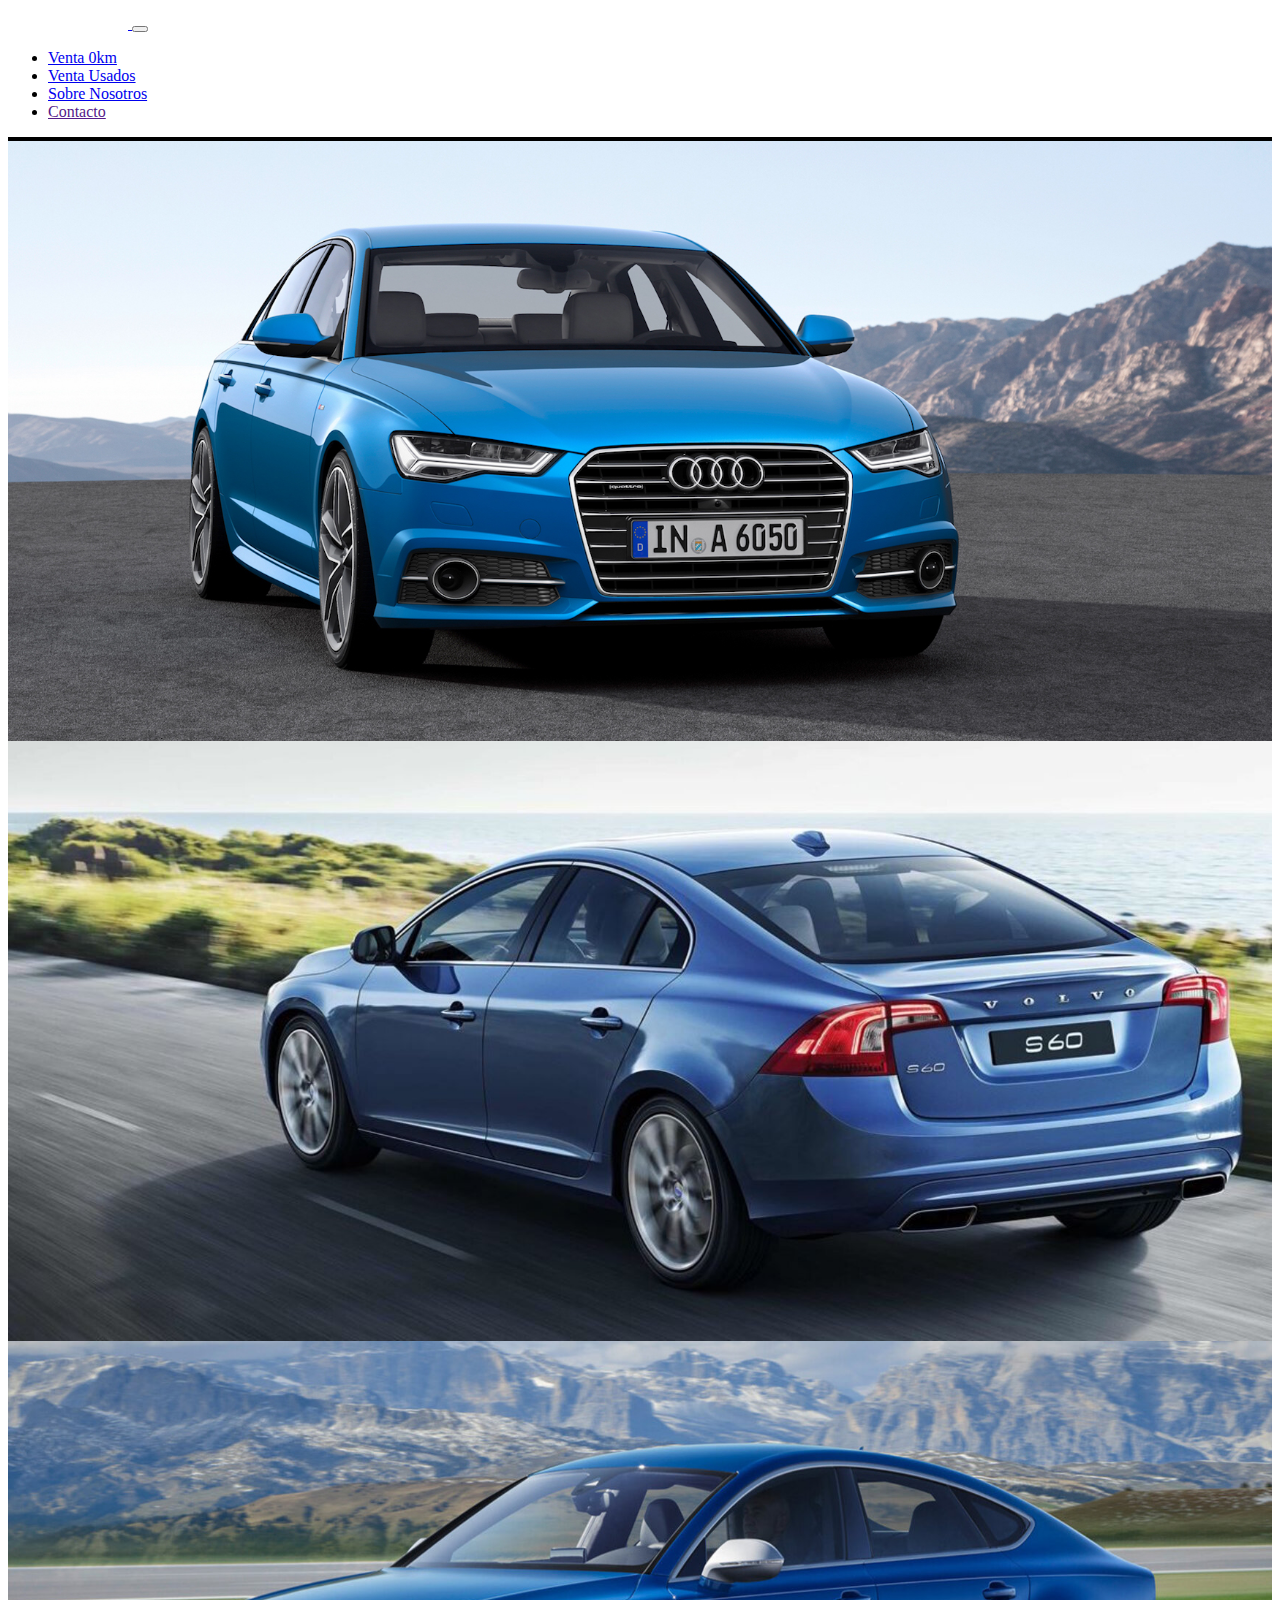
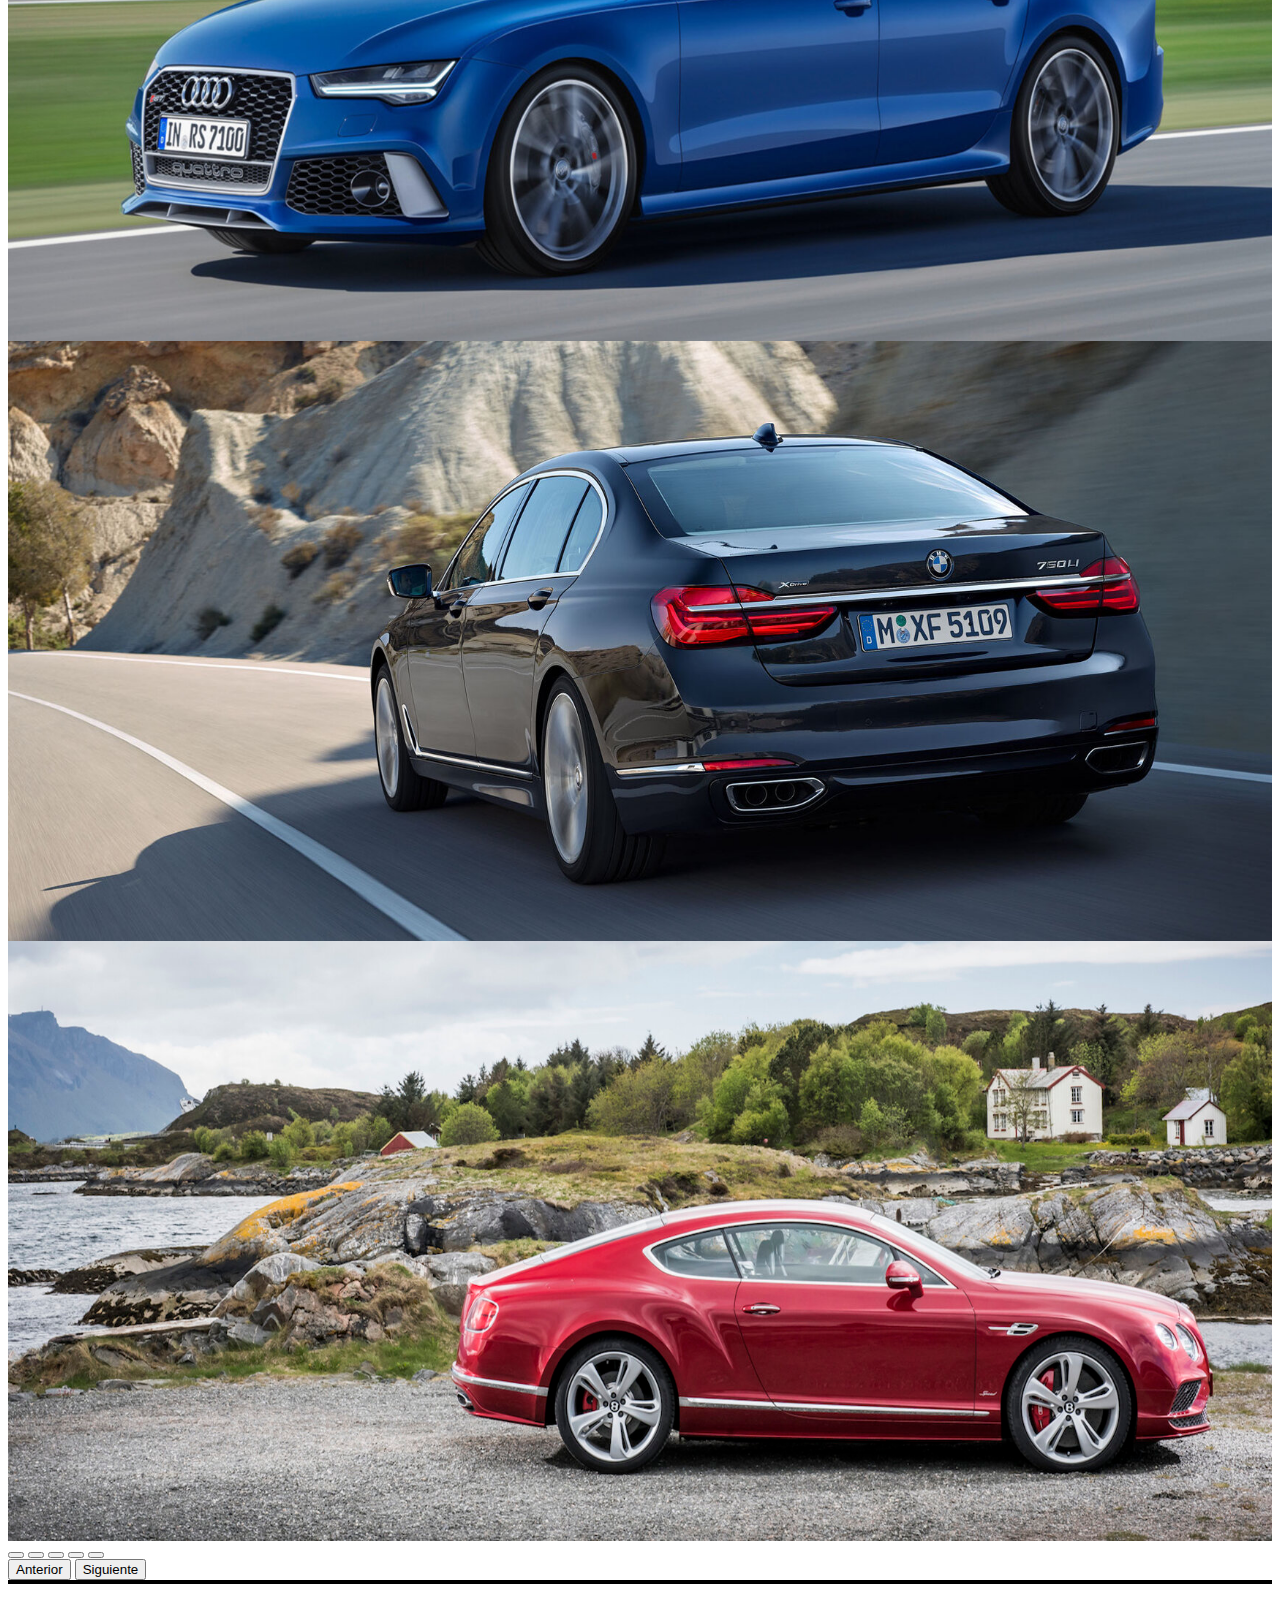
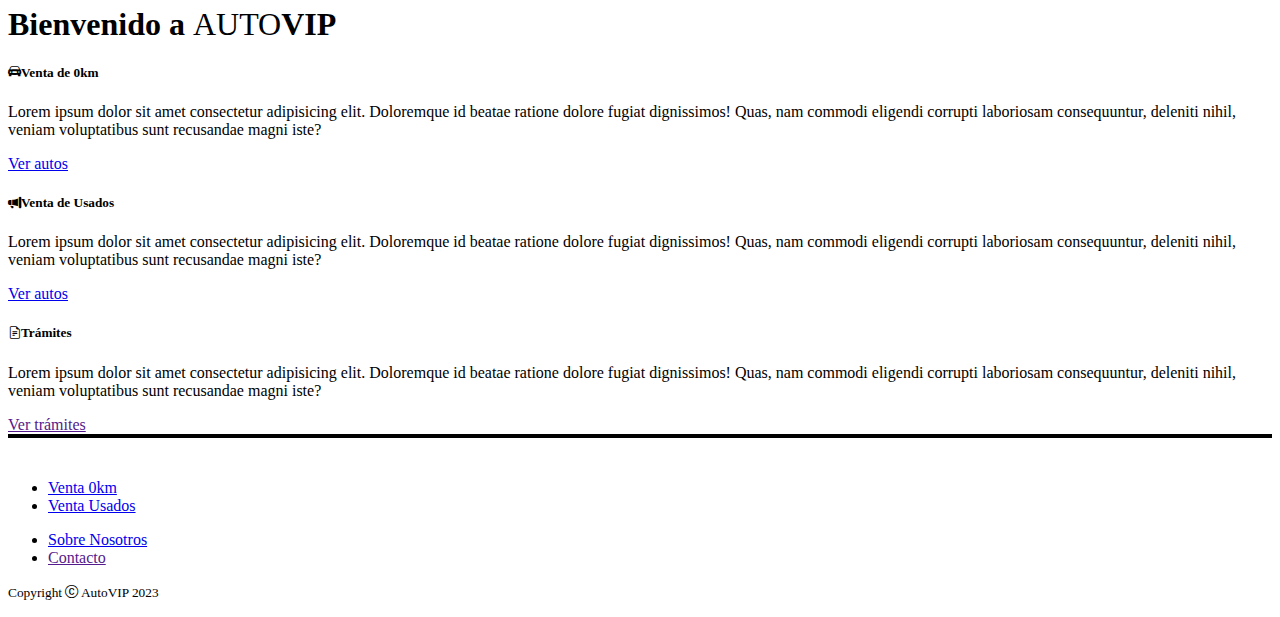
<file: proyecto-autovip/index.html>
<!DOCTYPE html>
<html lang="en">
  <head>
    <meta charset="UTF-8" />
    <meta name="viewport" content="width=device-width, initial-scale=1.0" />
    <title>index</title>
    <link rel="stylesheet" href="css/styles.css" />
    <link
      href="https://cdn.jsdelivr.net/npm/bootstrap@5.3.5/dist/css/bootstrap.min.css"
      rel="stylesheet"
      integrity="sha384-SgOJa3DmI69IUzQ2PVdRZhwQ+dy64/BUtbMJw1MZ8t5HZApcHrRKUc4W0kG879m7"
      crossorigin="anonymous"
    />
    <link
      rel="stylesheet"
      href="https://cdn.jsdelivr.net/npm/bootstrap-icons@1.11.3/font/bootstrap-icons.min.css"
    />
  </head>
  <body>
    <!------------------------ BARRA DE NAVEGACIÓN ----------------------->
    <nav class="navbar navbar-expand-lg navbar-dark bg-dark p-2 border-warning">
      <div class="container">
        <a class="navbar-brand" href="index.html">
          <img src="img/automotora_vip_logo.png" alt="" width="120" />
        </a>
        <button
          class="navbar-toggler"
          type="button"
          data-bs-toggle="collapse"
          data-bs-target="#menu-desplegable"
          aria-controls="menu-desplegable"
          aria-expanded="false"
          aria-label="Toggle navigation"
        >
          <span class="navbar-toggler-icon"></span>
        </button>
        <div class="collapse navbar-collapse" id="menu-desplegable">
          <ul class="navbar-nav ms-auto">
            <li class="nav-item">
              <a class="nav-link" href="ventas.html">Venta 0km</a>
            </li>
            <li class="nav-item">
              <a class="nav-link" href="ventas.html">Venta Usados</a>
            </li>
            <li class="nav-item">
              <a class="nav-link" href="sobre-nosotros.html">Sobre Nosotros</a>
            </li>
            <li class="nav-item"><a class="nav-link" href="">Contacto</a></li>
          </ul>
        </div>
      </div>
    </nav>
    <!------------------------ CARRUSEL (imagenes) ----------------------->
    <div
      id="carrusel"
      class="carousel slide border-warning"
      data-bs-ride="carousel"
    >
      <div class="carousel-inner">
        <div class="carousel-item active position-relative">
          <img src="img/cars_home/audi_1.jpg" class="d-block w-100" alt="" />
          <div class="carousel-caption-marca position-absolute text-white">
            Audi
          </div>
        </div>
        <div class="carousel-item position-relative">
          <img src="img/cars_home/volvo_1.jpg" class="d-block w-100" alt="" />
          <div class="carousel-caption-marca position-absolute text-white">
            Volvo
          </div>
        </div>
        <div class="carousel-item position-relative">
          <img src="img/cars_home/audi_2.jpg" class="d-block w-100" alt="" />
          <div class="carousel-caption-marca position-absolute text-white">
            Audi
          </div>
        </div>
        <div class="carousel-item position-relative">
          <img src="img/cars_home/bmw_1.jpg" class="d-block w-100" alt="" />
          <div class="carousel-caption-marca position-absolute text-white">
            BMW
          </div>
        </div>
        <div class="carousel-item position-relative">
          <img src="img/cars_home/bentley_1.jpg" class="d-block w-100" alt="" />
          <div class="carousel-caption-marca position-absolute text-white">
            Bentley
          </div>
        </div>
      </div>
      <!------------ CARRUSEL (indicadores y botones) ------------>
      <div class="carousel-indicators">
        <button
          type="button"
          data-bs-target="#carrusel"
          data-bs-slide-to="0"
          class="active"
          aria-current="true"
          aria-label="slide1"
        ></button>
        <button
          type="button"
          data-bs-target="#carrusel"
          data-bs-slide-to="1"
          aria-label="slide2"
        ></button>
        <button
          type="button"
          data-bs-target="#carrusel"
          data-bs-slide-to="2"
          aria-label="slide3"
        ></button>
        <button
          type="button"
          data-bs-target="#carrusel"
          data-bs-slide-to="3"
          aria-label="slide4"
        ></button>
        <button
          type="button"
          data-bs-target="#carrusel"
          data-bs-slide-to="4"
          aria-label="slide5"
        ></button>
      </div>
      <button
        class="carousel-control-prev"
        type="button"
        data-bs-target="#carrusel"
        data-bs-slide="prev"
      >
        <span class="carousel-control-prev-icon" aria-hidden="true"></span>
        <span class="visually-hidden">Anterior</span>
      </button>
      <button
        class="carousel-control-next"
        type="button"
        data-bs-target="#carrusel"
        data-bs-slide="next"
      >
        <span class="carousel-control-next-icon" aria-hidden="true"></span>
        <span class="visually-hidden">Siguiente</span>
      </button>
    </div>
    <!------------------------ TITULO BIENVENIDO ----------------------->
    <div class="container mt-4 mb-4">
      <h1>
        Bienvenido a <span class="logo-auto">AUTO</span
        ><span class="logo-vip">VIP</span>
      </h1>
      <!-------------------------- TARJETA VENTA DE 0KM --------------------->
      <div class="row mt-4">
        <div class="col-md-4 mb-4">
          <div class="card h-100">
            <div class="card-header">
              <h5 class="card-title">
                <i class="bi bi-car-front-fill me-2"></i>Venta de 0km
              </h5>
            </div>
            <div class="card-body">
              <p class="card-text">
                Lorem ipsum dolor sit amet consectetur adipisicing elit.
                Doloremque id beatae ratione dolore fugiat dignissimos! Quas,
                nam commodi eligendi corrupti laboriosam consequuntur, deleniti
                nihil, veniam voluptatibus sunt recusandae magni iste?
              </p>
              <a href="ventas.html" class="btn btn-outline-secondary"
                >Ver autos</a
              >
            </div>
          </div>
        </div>
        <!--------------------- TARJETA VENTA DE USADOS --------------------->
        <div class="col-md-4 mb-4">
          <div class="card h-100">
            <div class="card-header">
              <h5 class="card-title">
                <i class="bi bi-megaphone-fill me-2"></i>Venta de Usados
              </h5>
            </div>
            <div class="card-body">
              <p class="card-text">
                Lorem ipsum dolor sit amet consectetur adipisicing elit.
                Doloremque id beatae ratione dolore fugiat dignissimos! Quas,
                nam commodi eligendi corrupti laboriosam consequuntur, deleniti
                nihil, veniam voluptatibus sunt recusandae magni iste?
              </p>
              <a href="ventas.html" class="btn btn-outline-secondary"
                >Ver autos</a
              >
            </div>
          </div>
        </div>
        <!--------------------- TARJETA TRAMITES --------------------->
        <div class="col-md-4 mb-4">
          <div class="card h-100">
            <div class="card-header">
              <h5 class="card-title">
                <i class="bi bi-file-earmark-text me-2"></i>Trámites
              </h5>
            </div>
            <div class="card-body">
              <p class="card-text">
                Lorem ipsum dolor sit amet consectetur adipisicing elit.
                Doloremque id beatae ratione dolore fugiat dignissimos! Quas,
                nam commodi eligendi corrupti laboriosam consequuntur, deleniti
                nihil, veniam voluptatibus sunt recusandae magni iste?
              </p>
              <a href="" class="btn btn-outline-secondary">Ver trámites</a>
            </div>
          </div>
        </div>
      </div>
    </div>
    <!------------------------ FOOTER ----------------------->
    <footer class="bg-dark text-white py-3 mt-5 border-warning">
      <div class="container">
        <div class="row pt-3">
          <div class="col-md-3">
            <a href="index.html"
              ><img src="img/automotora_vip_logo.png" alt="" width="120"
            /></a>
          </div>
          <div class="col-md-3">
            <ul class="list-unstyled">
              <li>
                <a href="ventas.html" class="text-white text-decoration-none"
                  >Venta 0km</a
                >
              </li>
              <li>
                <a href="ventas.html" class="text-white text-decoration-none"
                  >Venta Usados</a
                >
              </li>
            </ul>
          </div>
          <div class="col-md-3">
            <ul class="list-unstyled">
              <li>
                <a
                  href="sobre-nosotros.html"
                  class="text-white text-decoration-none"
                  >Sobre Nosotros</a
                >
              </li>
              <li>
                <a href="" class="text-white text-decoration-none">Contacto</a>
              </li>
            </ul>
          </div>
          <div class="col-md-3">
            <p>
              <small
                >Copyright <i class="bi bi-c-circle"></i> AutoVIP 2023</small
              >
            </p>
          </div>
        </div>
      </div>
    </footer>
    <script
      src="https://cdn.jsdelivr.net/npm/bootstrap@5.3.2/dist/js/bootstrap.bundle.min.js"
      integrity="sha384-C6RzsynM9kWDrMNeT87bh95OGNyZPhcTNXj1NW7RuBCsyN/o0jlpcV8Qyq46cDfL"
      crossorigin="anonymous"
    ></script>
  </body>
</html>
</file>
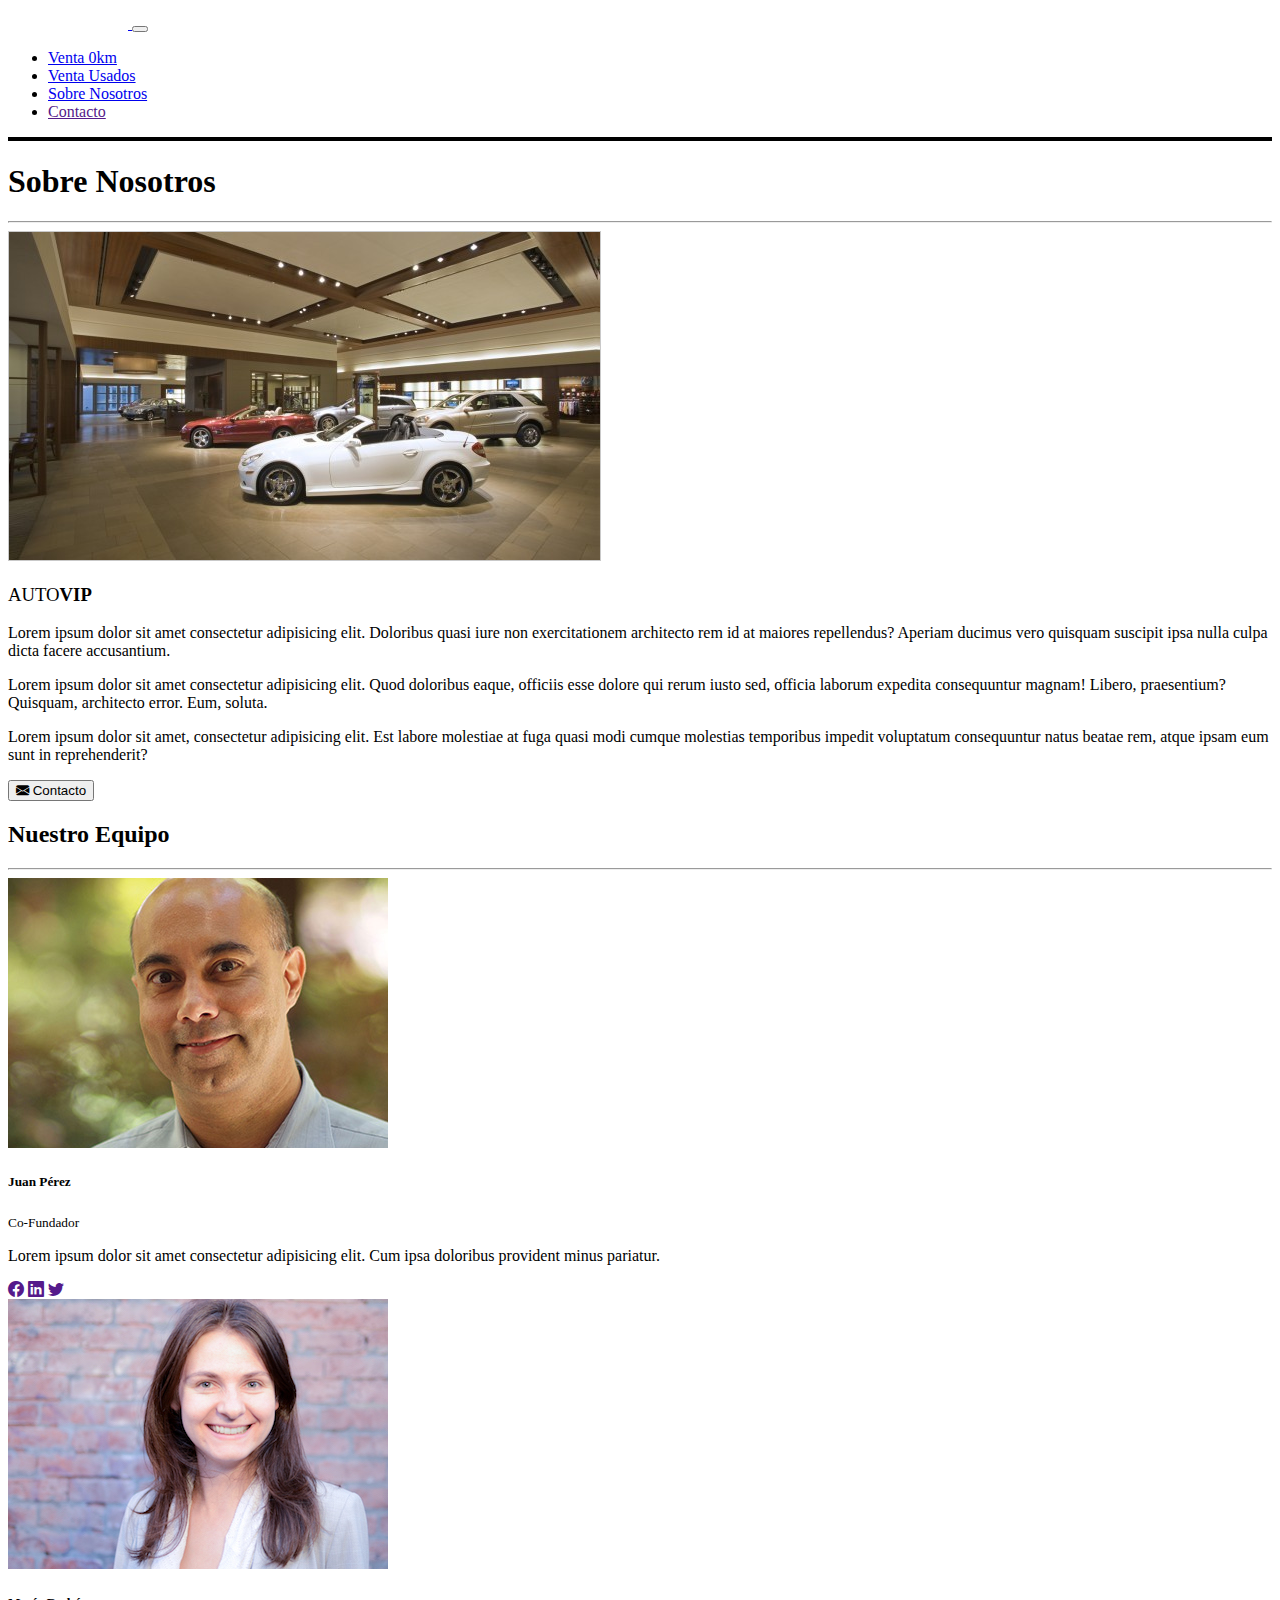
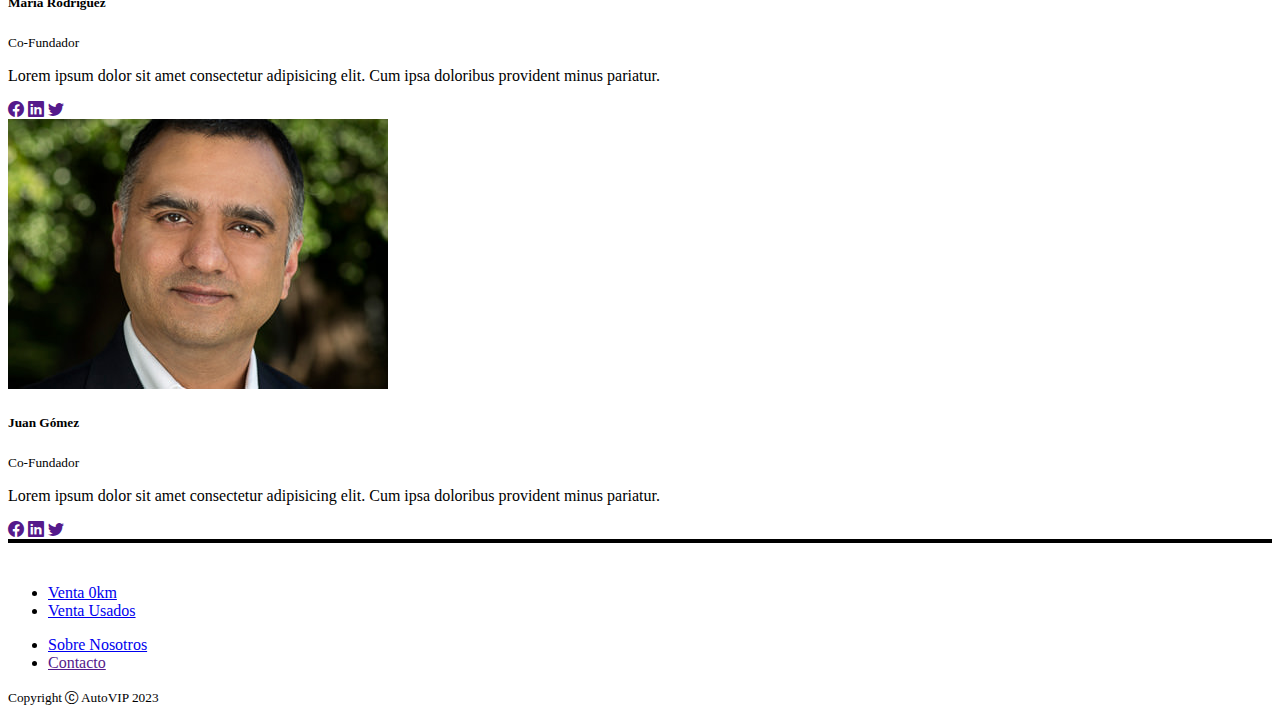
<file: proyecto-autovip/sobre-nosotros.html>
<!DOCTYPE html>
<html lang="en">
  <head>
    <meta charset="UTF-8" />
    <meta name="viewport" content="width=device-width, initial-scale=1.0" />
    <title>sobre-nosotros</title>
    <link rel="stylesheet" href="css/styles.css" />
    <link
      href="https://cdn.jsdelivr.net/npm/bootstrap@5.3.5/dist/css/bootstrap.min.css"
      rel="stylesheet"
      integrity="sha384-SgOJa3DmI69IUzQ2PVdRZhwQ+dy64/BUtbMJw1MZ8t5HZApcHrRKUc4W0kG879m7"
      crossorigin="anonymous"
    />
    <link
      rel="stylesheet"
      href="https://cdn.jsdelivr.net/npm/bootstrap-icons@1.11.3/font/bootstrap-icons.min.css"
    />
  </head>
  <body>
    <!-------------------- BARRA DE NAVEGACIÓN ---------------------->
    <nav class="navbar navbar-expand-lg navbar-dark bg-dark p-2 border-warning">
      <div class="container">
        <a class="navbar-brand" href="index.html">
          <img src="img/automotora_vip_logo.png" alt="" width="120" />
        </a>
        <button
          class="navbar-toggler"
          type="button"
          data-bs-toggle="collapse"
          data-bs-target="#menu-desplegable"
          aria-controls="menu-desplegable"
          aria-expanded="false"
          aria-label="Toggle navigation"
        >
          <span class="navbar-toggler-icon"></span>
        </button>
        <div class="collapse navbar-collapse" id="menu-desplegable">
          <ul class="navbar-nav ms-auto">
            <li class="nav-item">
              <a class="nav-link" href="ventas.html">Venta 0km</a>
            </li>
            <li class="nav-item">
              <a class="nav-link" href="ventas.html">Venta Usados</a>
            </li>
            <li class="nav-item">
              <a class="nav-link" href="sobre-nosotros.html">Sobre Nosotros</a>
            </li>
            <li class="nav-item"><a class="nav-link" href="">Contacto</a></li>
          </ul>
        </div>
      </div>
    </nav>
    <!----------------------- SOBRE NOSOTROS -------------------------->
    <div class="container mt-4">
      <h1>Sobre Nosotros</h1>
      <hr />
      <div class="row mt-4 mb-5">
        <div class="col-md-6">
          <img
            class="imagen-sobre-nosotros p-1 img-fluid"
            src="img/about_us/about.jpg"
            alt=""
          />
        </div>
        <div class="col-md-6">
          <h3 class="mt-1">
            <span class="logo-auto">AUTO</span><span class="logo-vip">VIP</span>
          </h3>
          <p>
            Lorem ipsum dolor sit amet consectetur adipisicing elit. Doloribus
            quasi iure non exercitationem architecto rem id at maiores
            repellendus? Aperiam ducimus vero quisquam suscipit ipsa nulla culpa
            dicta facere accusantium.
          </p>
          <p>
            Lorem ipsum dolor sit amet consectetur adipisicing elit. Quod
            doloribus eaque, officiis esse dolore qui rerum iusto sed, officia
            laborum expedita consequuntur magnam! Libero, praesentium? Quisquam,
            architecto error. Eum, soluta.
          </p>
          <p>
            Lorem ipsum dolor sit amet, consectetur adipisicing elit. Est labore
            molestiae at fuga quasi modi cumque molestias temporibus impedit
            voluptatum consequuntur natus beatae rem, atque ipsam eum sunt in
            reprehenderit?
          </p>
          <button class="btn btn-outline-secondary">
            <i class="bi bi-envelope-fill"></i> Contacto
          </button>
        </div>
      </div>
    </div>
    <!------------------------ NUESTRO EQUIPO ------------------------->
    <div class="container">
      <h2>Nuestro Equipo</h2>
      <hr />
      <div class="row mt-4 mb-5">
        <!---------------------- JUAN PEREZ ------------------------->
        <div class="col-md-4">
          <div class="card text-center h-100">
            <img
              class="card-img-top p-1"
              src="img/about_us/cofounder_1.jpg"
              alt=""
            />
            <div class="card-body">
              <h5 class="card-title">Juan Pérez</h5>
              <p class="card-text">
                <small class="text-muted">Co-Fundador</small>
              </p>
              <p class="card-text">
                Lorem ipsum dolor sit amet consectetur adipisicing elit. Cum
                ipsa doloribus provident minus pariatur.
              </p>
              <div class="mt-3">
                <a href="" class="text-primary text-decoration-none me-2 fs-4"
                  ><i class="bi bi-facebook"></i
                ></a>
                <a href="" class="text-primary text-decoration-none me-2 fs-4"
                  ><i class="bi bi-linkedin"></i
                ></a>
                <a href="" class="text-primary text-decoration-none me-2 fs-4"
                  ><i class="bi bi-twitter"></i
                ></a>
              </div>
            </div>
          </div>
        </div>
        <!---------------------- MARIA RODRIGUEZ ------------------------->
        <div class="col-md-4">
          <div class="card text-center h-100">
            <img
              class="card-img-top p-1"
              src="img/about_us/cofounder_2.jpg"
              alt=""
            />
            <div class="card-body">
              <h5 class="card-title">María Rodríguez</h5>
              <p class="card-text">
                <small class="text-muted">Co-Fundador</small>
              </p>
              <p class="card-text">
                Lorem ipsum dolor sit amet consectetur adipisicing elit. Cum
                ipsa doloribus provident minus pariatur.
              </p>
              <div class="mt-3">
                <a href="" class="text-primary text-decoration-none me-2 fs-4"
                  ><i class="bi bi-facebook"></i
                ></a>
                <a href="" class="text-primary text-decoration-none me-2 fs-4"
                  ><i class="bi bi-linkedin"></i
                ></a>
                <a href="" class="text-primary text-decoration-none me-2 fs-4"
                  ><i class="bi bi-twitter"></i
                ></a>
              </div>
            </div>
          </div>
        </div>
        <!---------------------- JUAN GOMEZ ------------------------->
        <div class="col-md-4">
          <div class="card text-center h-100">
            <img
              class="card-img-top p-1"
              src="img/about_us/cofounder_3.jpg"
              alt=""
            />
            <div class="card-body">
              <h5 class="card-title">Juan Gómez</h5>
              <p class="card-text">
                <small class="text-muted">Co-Fundador</small>
              </p>
              <p class="card-text">
                Lorem ipsum dolor sit amet consectetur adipisicing elit. Cum
                ipsa doloribus provident minus pariatur.
              </p>
              <div class="mt-3">
                <a href="" class="text-primary text-decoration-none me-2 fs-4"
                  ><i class="bi bi-facebook"></i
                ></a>
                <a href="" class="text-primary text-decoration-none me-2 fs-4"
                  ><i class="bi bi-linkedin"></i
                ></a>
                <a href="" class="text-primary text-decoration-none me-2 fs-4"
                  ><i class="bi bi-twitter"></i
                ></a>
              </div>
            </div>
          </div>
        </div>
      </div>
    </div>
    <!------------------------ FOOTER ----------------------->
    <footer class="bg-dark text-white py-3 mt-5 border-warning">
      <div class="container">
        <div class="row pt-3">
          <div class="col-md-3">
            <a href="index.html"
              ><img src="img/automotora_vip_logo.png" alt="" width="120"
            /></a>
          </div>
          <div class="col-md-3">
            <ul class="list-unstyled">
              <li>
                <a href="ventas.html" class="text-white text-decoration-none"
                  >Venta 0km</a
                >
              </li>
              <li>
                <a href="ventas.html" class="text-white text-decoration-none"
                  >Venta Usados</a
                >
              </li>
            </ul>
          </div>
          <div class="col-md-3">
            <ul class="list-unstyled">
              <li>
                <a
                  href="sobre-nosotros.html"
                  class="text-white text-decoration-none"
                  >Sobre Nosotros</a
                >
              </li>
              <li>
                <a href="" class="text-white text-decoration-none">Contacto</a>
              </li>
            </ul>
          </div>
          <div class="col-md-3">
            <p>
              <small
                >Copyright <i class="bi bi-c-circle"></i> AutoVIP 2023</small
              >
            </p>
          </div>
        </div>
      </div>
    </footer>
    <script
      src="https://cdn.jsdelivr.net/npm/bootstrap@5.3.2/dist/js/bootstrap.bundle.min.js"
      integrity="sha384-C6RzsynM9kWDrMNeT87bh95OGNyZPhcTNXj1NW7RuBCsyN/o0jlpcV8Qyq46cDfL"
      crossorigin="anonymous"
    ></script>
  </body>
</html>
</file>
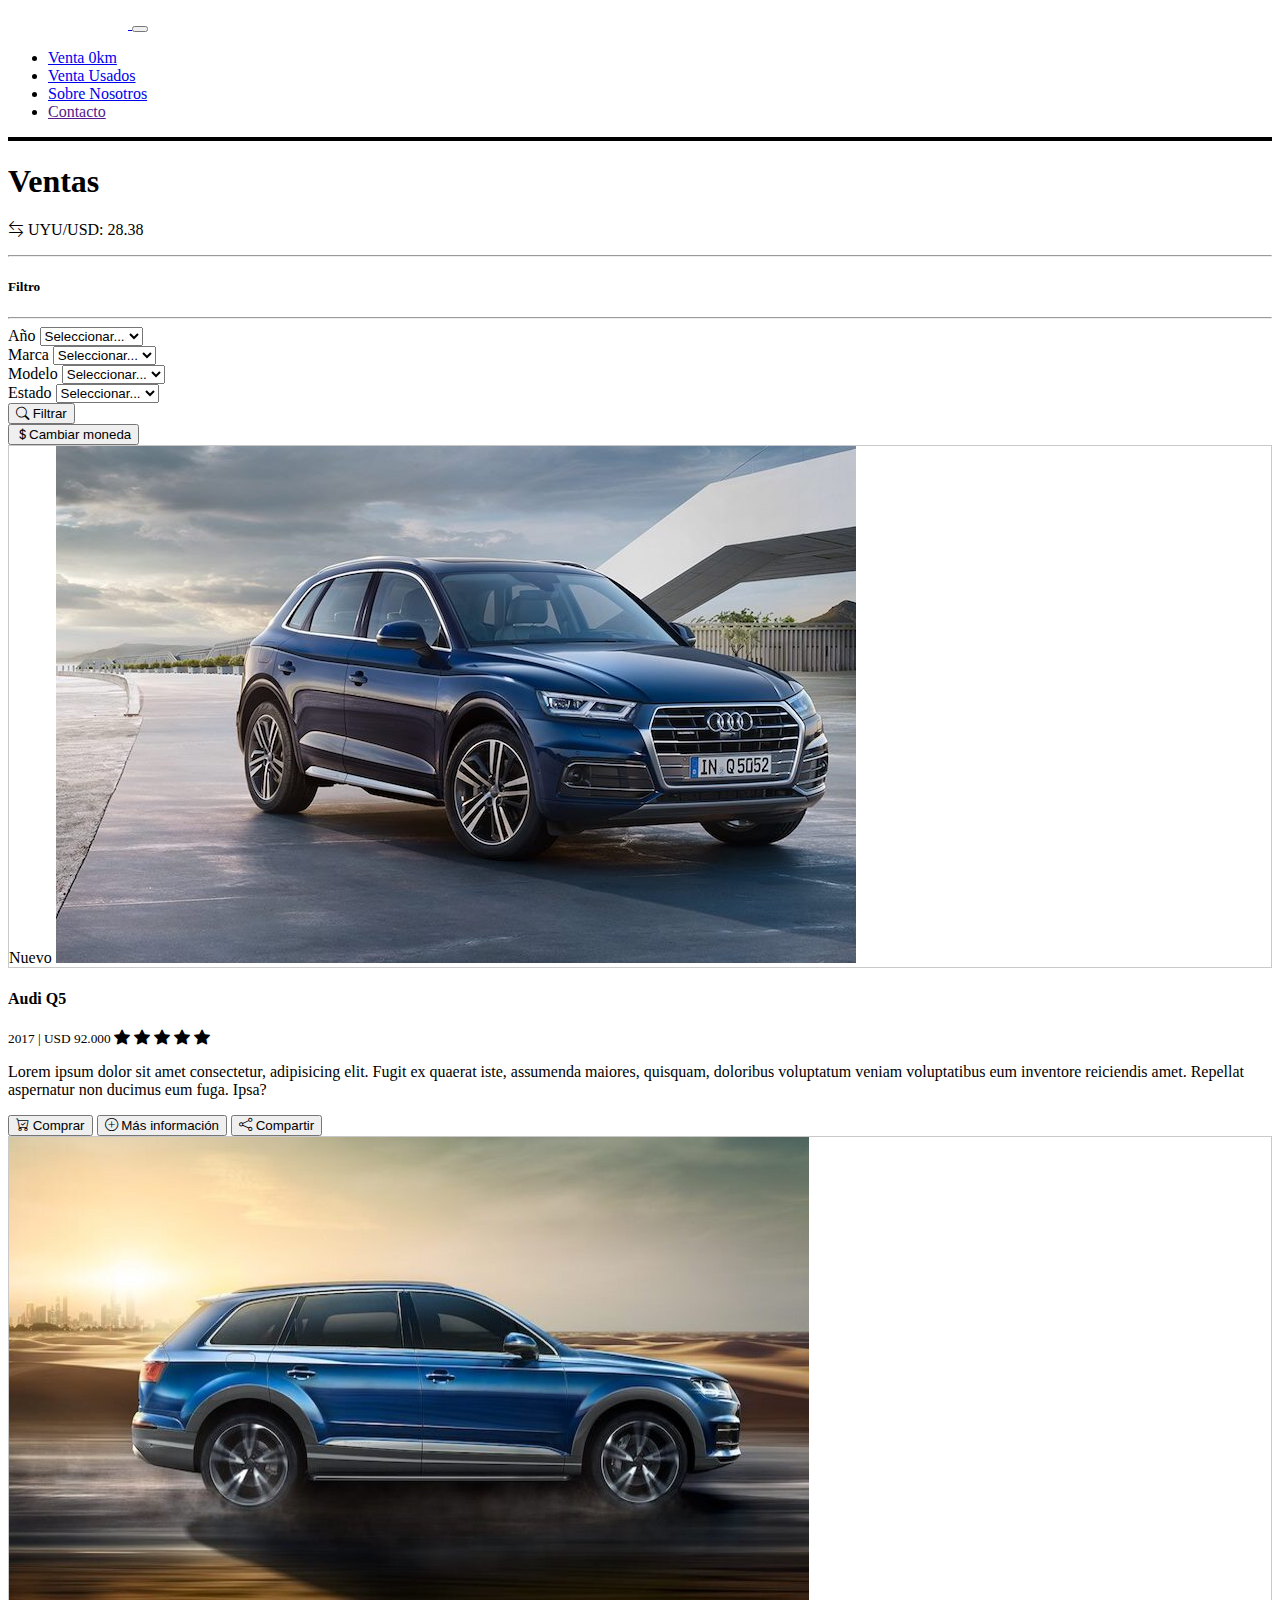
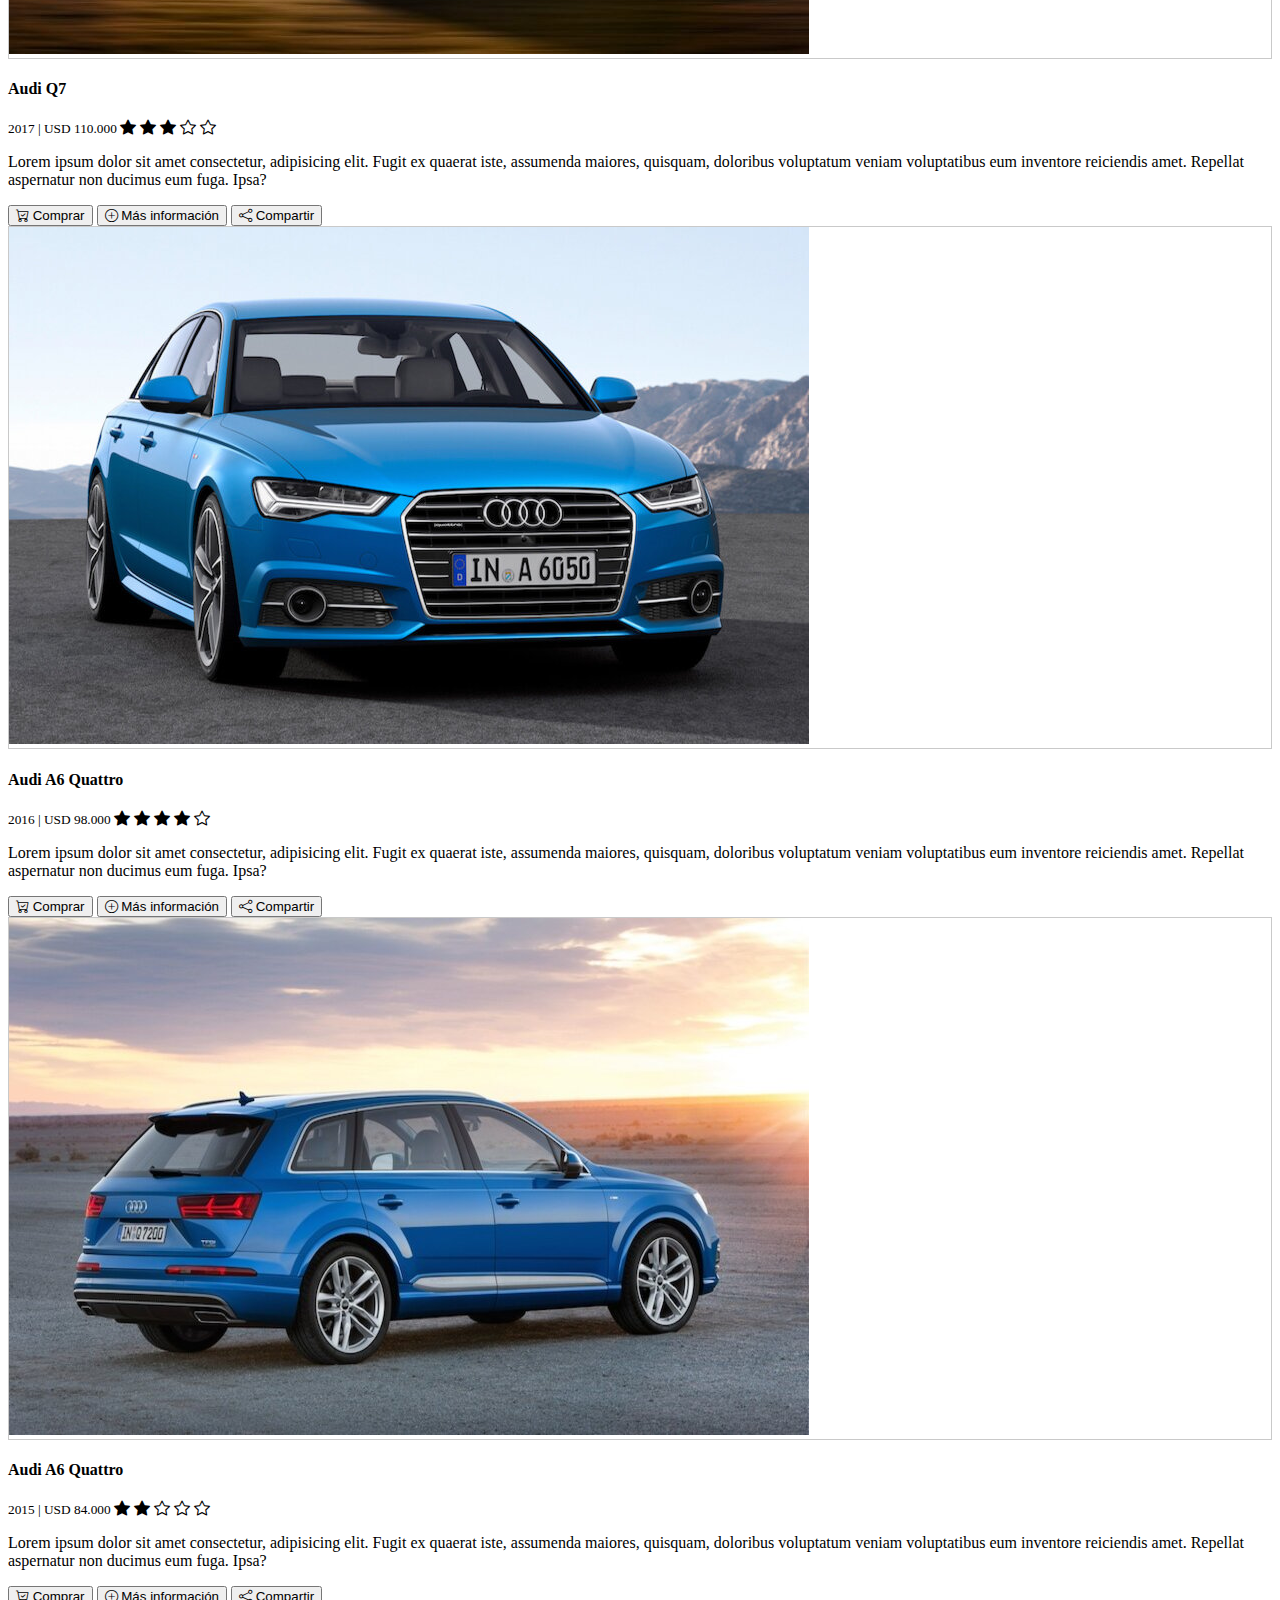
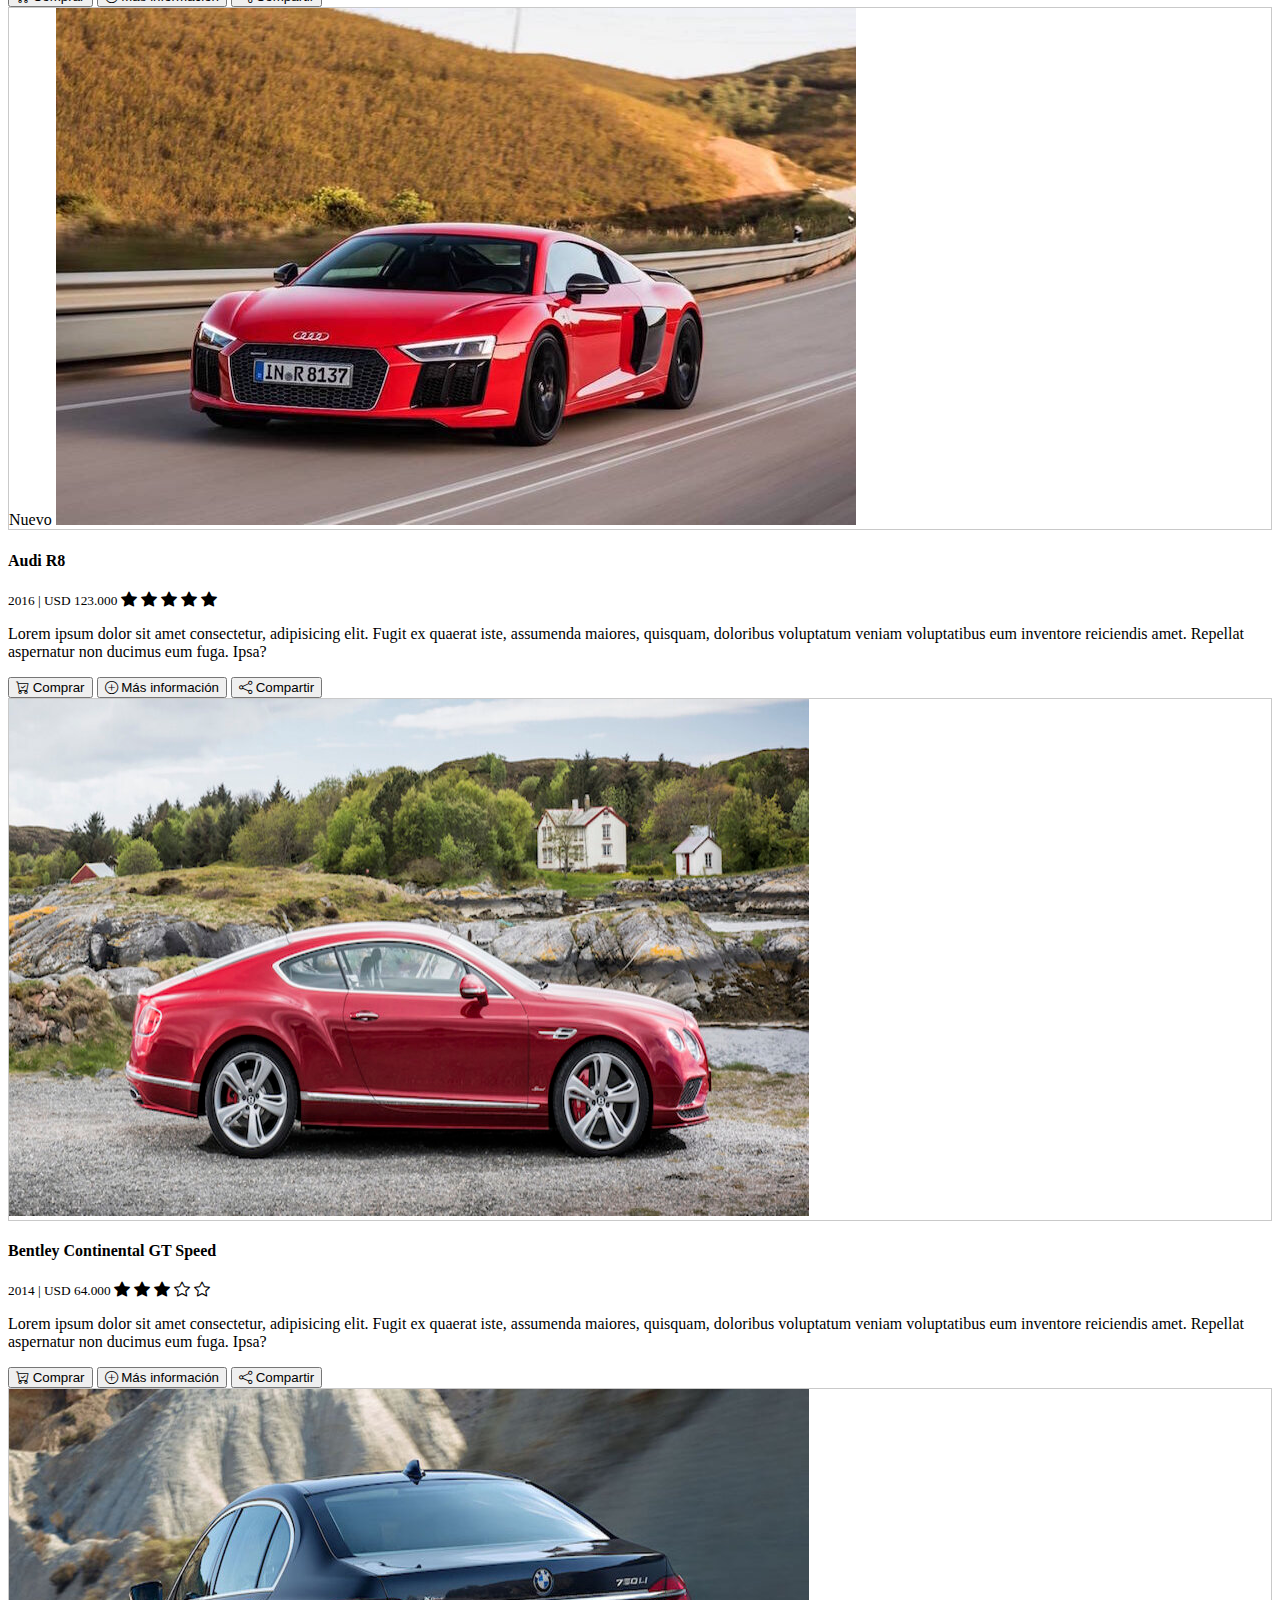
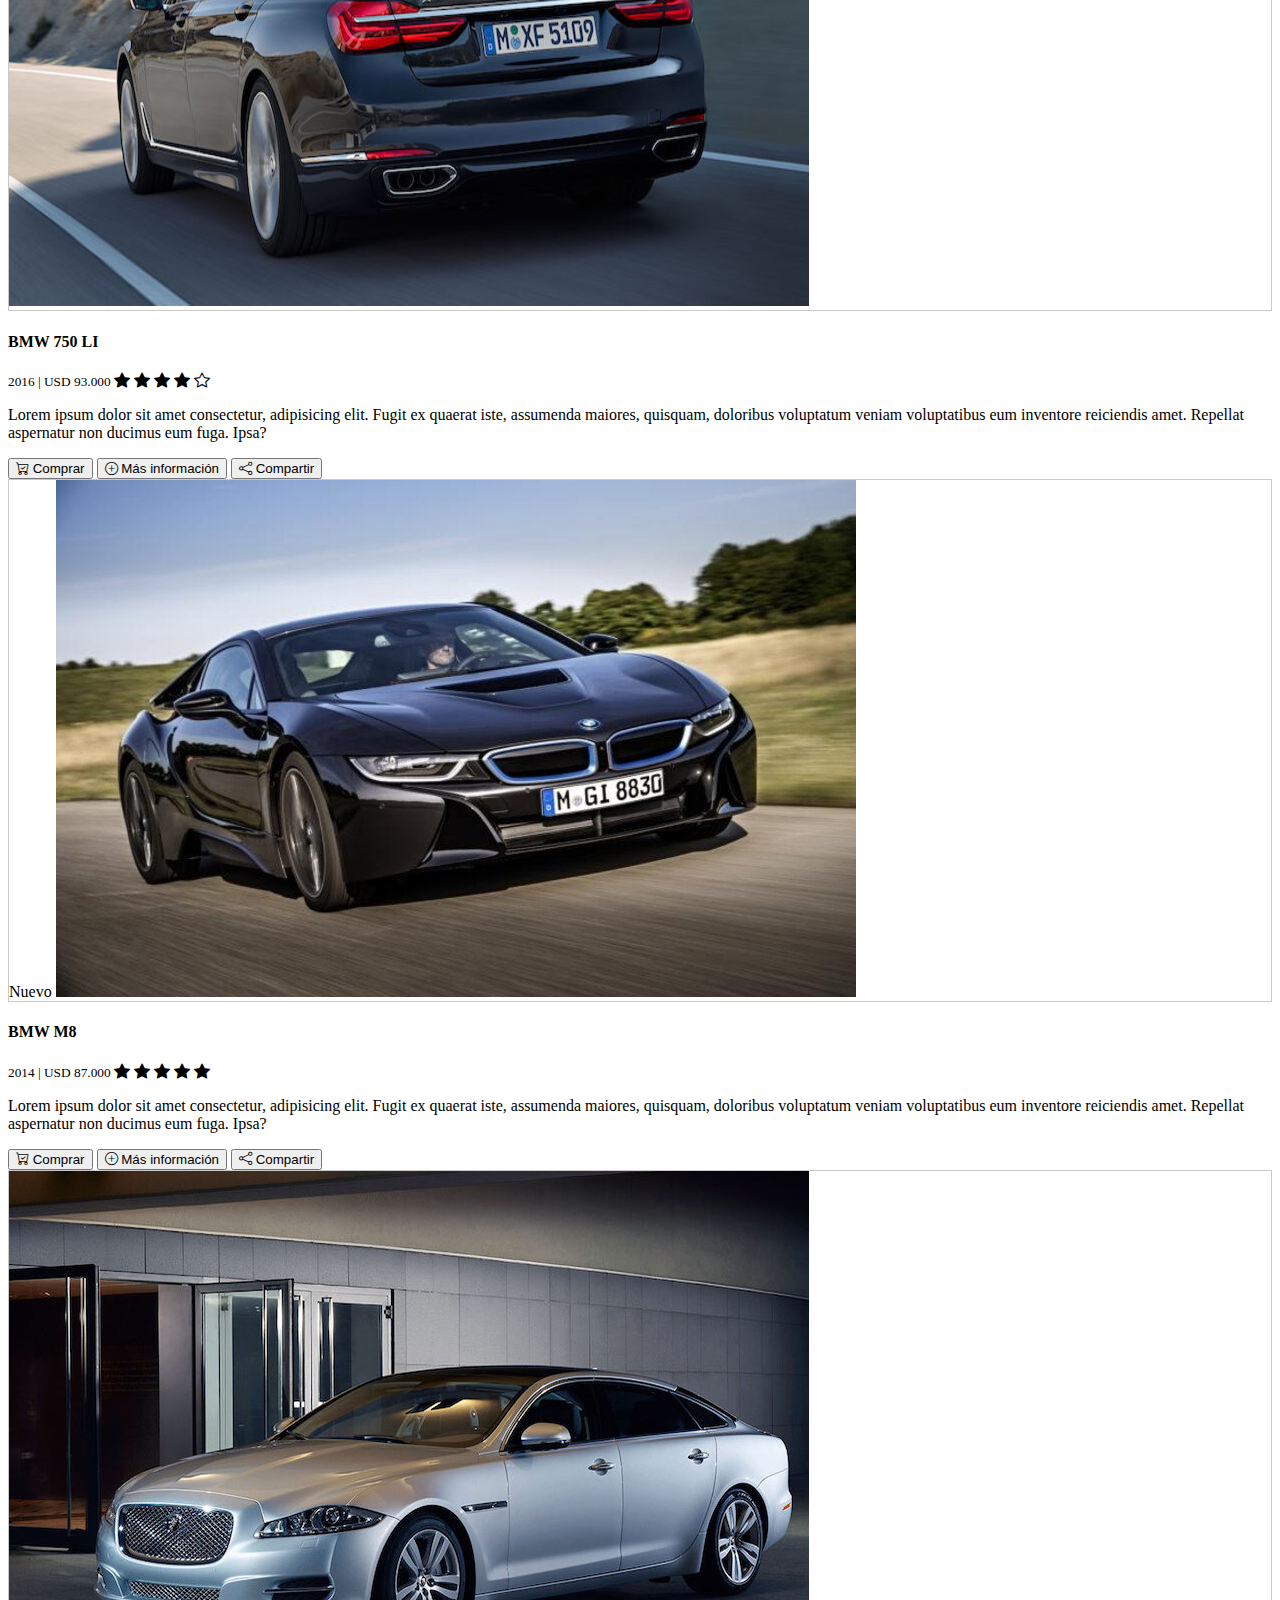
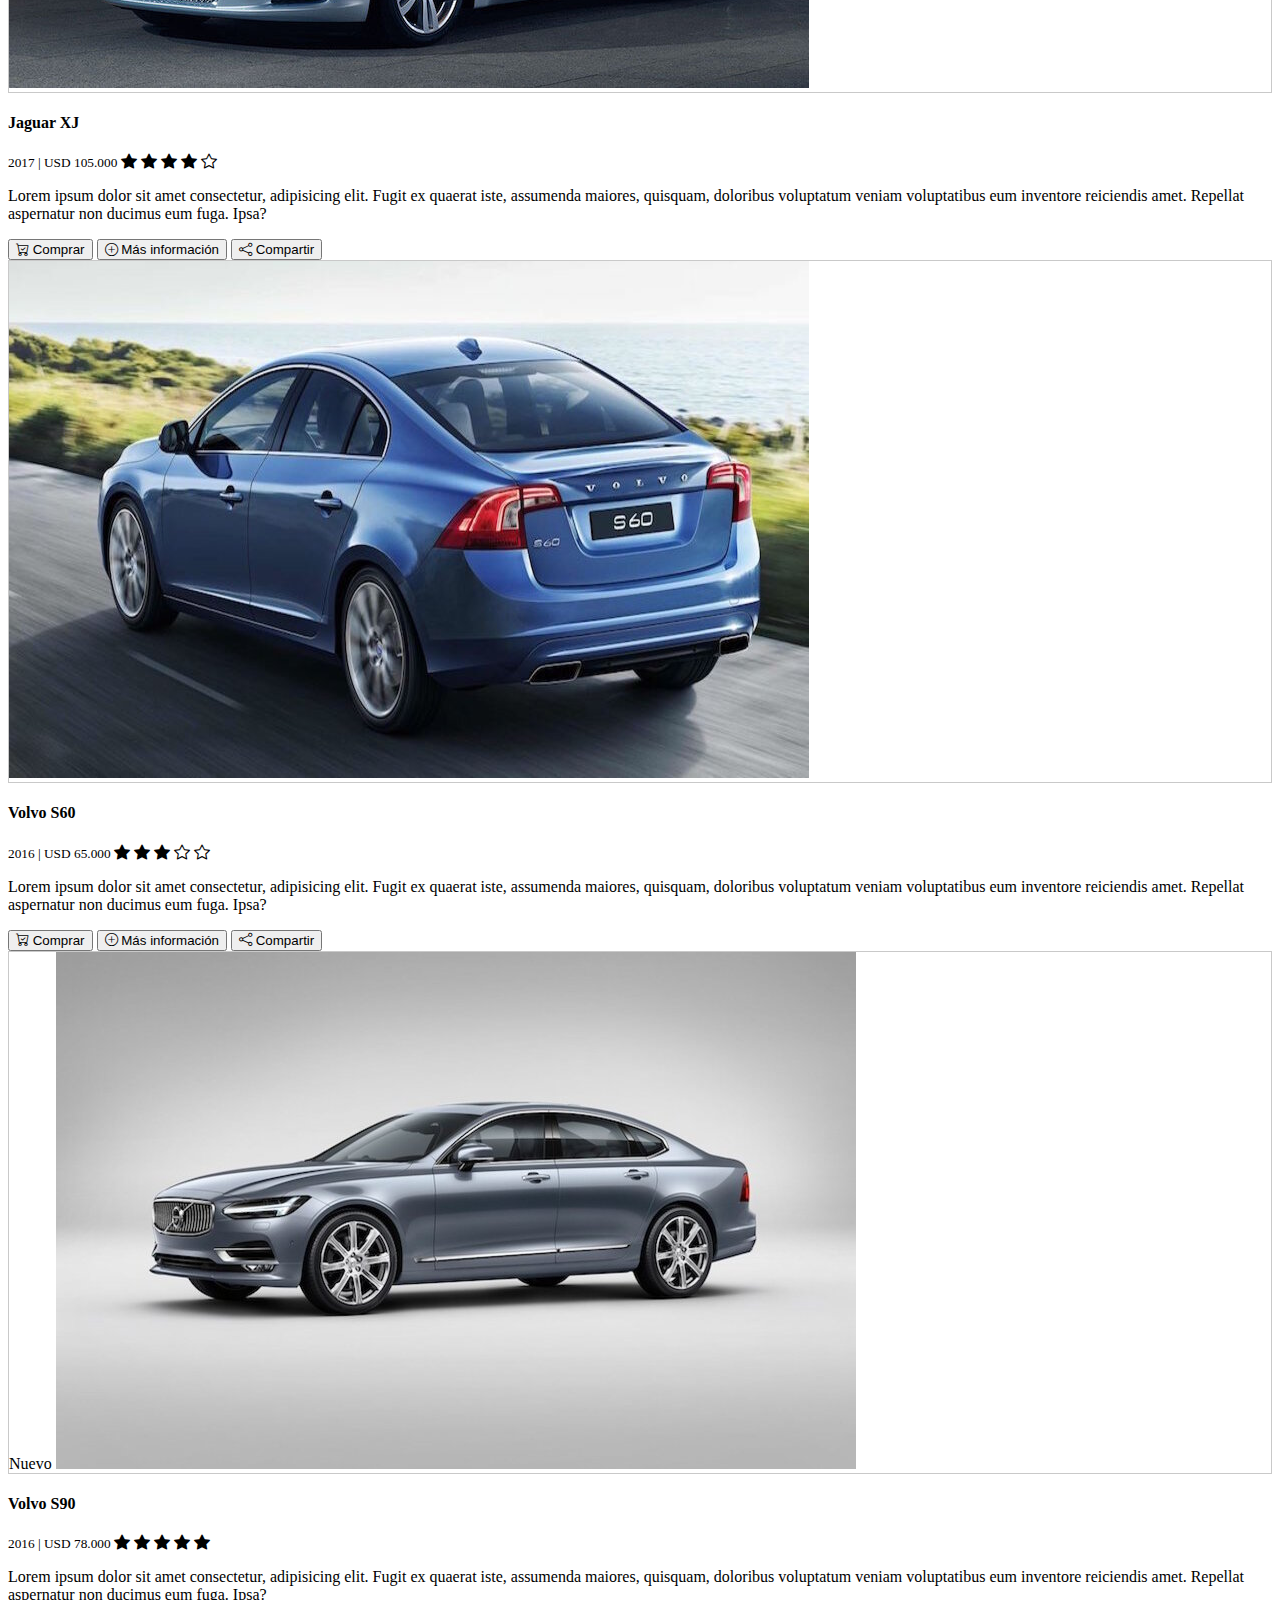
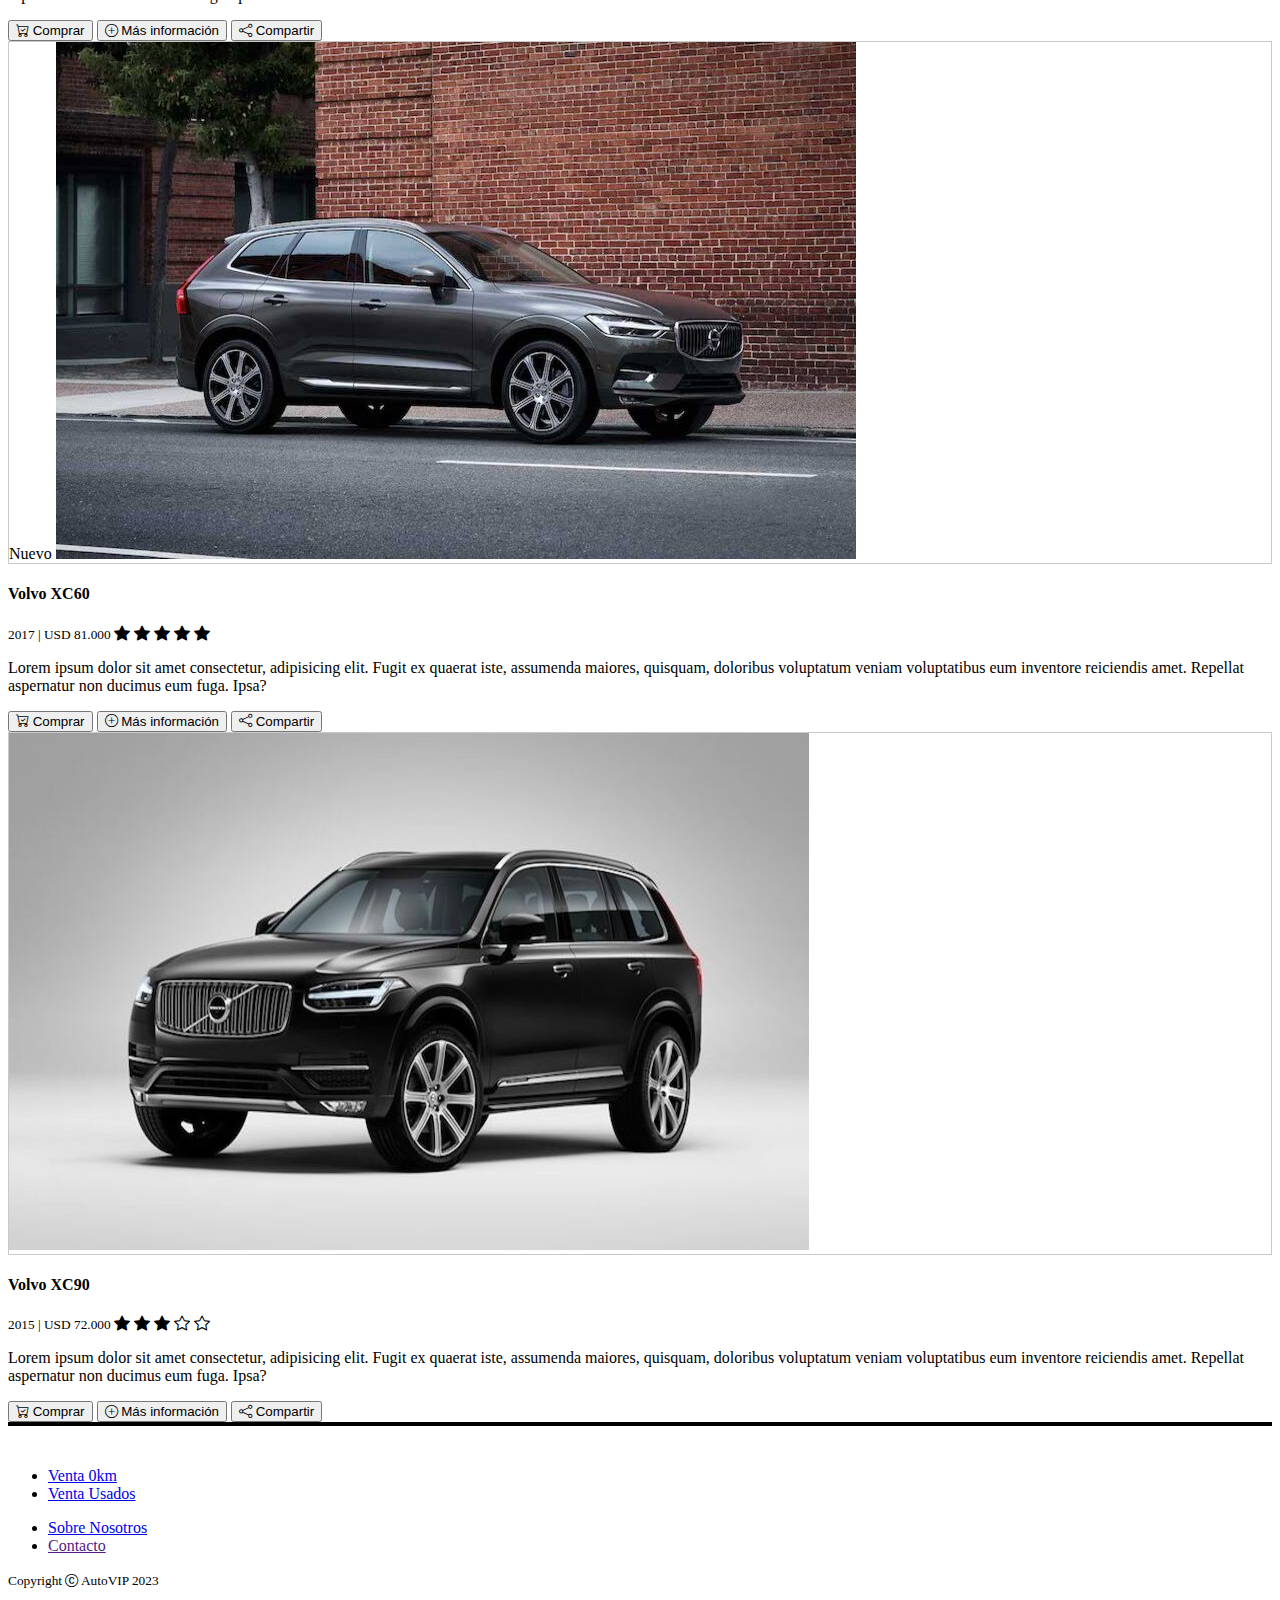
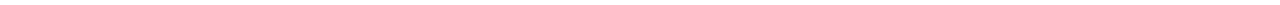
<file: proyecto-autovip/ventas.html>
<!DOCTYPE html>
<html lang="en">
  <head>
    <meta charset="UTF-8" />
    <meta name="viewport" content="width=device-width, initial-scale=1.0" />
    <title>Ventas</title>
    <link rel="stylesheet" href="css/styles.css" />
    <link
      href="https://cdn.jsdelivr.net/npm/bootstrap@5.3.5/dist/css/bootstrap.min.css"
      rel="stylesheet"
      integrity="sha384-SgOJa3DmI69IUzQ2PVdRZhwQ+dy64/BUtbMJw1MZ8t5HZApcHrRKUc4W0kG879m7"
      crossorigin="anonymous"
    />
    <link
      rel="stylesheet"
      href="https://cdn.jsdelivr.net/npm/bootstrap-icons@1.11.3/font/bootstrap-icons.min.css"
    />
  </head>
  <body>
    <!------------------ BARRA DE NAVEGACION -------------------->

    <nav class="navbar navbar-expand-lg navbar-dark bg-dark p-2 border-warning">
      <div class="container">
        <a class="navbar-brand" href="index.html">
          <img src="img/automotora_vip_logo.png" alt="" width="120" />
        </a>
        <button
          class="navbar-toggler"
          type="button"
          data-bs-toggle="collapse"
          data-bs-target="#menu-desplegable"
          aria-controls="menu-desplegable"
          aria-expanded="false"
          aria-label="Toggle navigation"
        >
          <span class="navbar-toggler-icon"></span>
        </button>
        <div class="collapse navbar-collapse" id="menu-desplegable">
          <ul class="navbar-nav ms-auto">
            <li class="nav-item">
              <a class="nav-link" href="ventas.html">Venta 0km</a>
            </li>
            <li class="nav-item">
              <a class="nav-link" href="ventas.html">Venta Usados</a>
            </li>
            <li class="nav-item">
              <a class="nav-link" href="sobre-nosotros.html">Sobre Nosotros</a>
            </li>
            <li class="nav-item"><a class="nav-link" href="">Contacto</a></li>
          </ul>
        </div>
      </div>
    </nav>
    <div class="container mt-4 mb-4">
      <div class="d-flex justify-content-between align-items-center">
        <h1>Ventas</h1>
        <p class="mb-0">
          <i class="bi bi-arrow-left-right"></i> UYU/USD: 28.38
        </p>
      </div>
    </div>
    <!--------------------- LINEA DIVISORIA ---------------------->

    <div class="container"><hr class="my-4" /></div>

    <!--------------------- FILTRO ---------------------->
    <div class="container">
      <div class="row">
        <div class="col-md-3">
          <div class="card bg-light">
            <div class="card-body">
              <h5 class="mb-3">Filtro</h5>
              <div><hr /></div>
              <div class="mb-3">
                <label for="filtro-año" class="form-label fw-bold">Año</label>
                <select class="form-select" id="filtro-año">
                  <option selected>Seleccionar...</option>
                </select>
              </div>
              <div class="mb-3">
                <label for="filtro-marca" class="form-label fw-bold"
                  >Marca</label
                >
                <select class="form-select" id="filtro-marca">
                  <option selected>Seleccionar...</option>
                </select>
              </div>
              <div class="mb-3">
                <label for="filtro-modelo" class="form-label fw-bold"
                  >Modelo</label
                >
                <select class="form-select" id="filtro-modelo">
                  <option selected>Seleccionar...</option>
                </select>
              </div>
              <div class="mb-3">
                <label for="filtro-estado" class="form-label fw-bold"
                  >Estado</label
                >
                <select class="form-select" id="filtro-estado">
                  <option selected>Seleccionar...</option>
                </select>
              </div>
              <button
                id="boton-filtrar"
                class="btn btn-warning w-100 fw-bold text-white"
              >
                <i class="bi bi-search"></i> Filtrar
              </button>
            </div>
          </div>
          <button class="btn btn-outline-dark w-100 mt-3">
            <i class="bi bi-currency-dollar"></i>Cambiar moneda
          </button>
        </div>
        <!--------------------- AUDI Q5 ---------------------->
        <div class="col-md-9">
          <div class="card mb-4 p-2">
            <div class="row g-0">
              <div class="col-md-4">
                <div class="borde-imagen p-1 position-relative">
                  <span
                    class="badge position-absolute top-0 start-0 m-2 bg-warning text-white fw-bold"
                    >Nuevo</span
                  >
                  <img
                    class="img-fluid"
                    src="img/cars_sales/audi_q5_2017.jpg"
                    alt=""
                  />
                </div>
              </div>
              <div class="col-md-8">
                <div class="card-body">
                  <div
                    class="d-flex justify-content-between align-items-center mb-3"
                  >
                    <h4 class="card-title mb-0">Audi Q5</h4>
                    <div>
                      <small>2017 | USD 92.000 </small>
                      <span class="text-warning"
                        ><i class="bi bi-star-fill"></i>
                        <i class="bi bi-star-fill"></i>
                        <i class="bi bi-star-fill"></i>
                        <i class="bi bi-star-fill"></i>
                        <i class="bi bi-star-fill"></i
                      ></span>
                    </div>
                  </div>
                  <p class="card-text">
                    Lorem ipsum dolor sit amet consectetur, adipisicing elit.
                    Fugit ex quaerat iste, assumenda maiores, quisquam,
                    doloribus voluptatum veniam voluptatibus eum inventore
                    reiciendis amet. Repellat aspernatur non ducimus eum fuga.
                    Ipsa?
                  </p>
                  <div class="mt-4">
                    <button class="btn btn-success me-2">
                      <i class="bi bi-cart-check"></i> Comprar
                    </button>
                    <button class="btn btn-outline-secondary me-2">
                      <i class="bi bi-plus-circle"></i> Más información
                    </button>
                    <button class="btn btn-outline-secondary">
                      <i class="bi bi-share"></i> Compartir
                    </button>
                  </div>
                </div>
              </div>
            </div>
          </div>
          <!----------------------- AUDI Q7 2017 ----------------------->
          <div class="card mb-4 p-2">
            <div class="row g-0">
              <div class="col-md-4">
                <div class="borde-imagen p-1">
                  <img
                    class="img-fluid"
                    src="img/cars_sales/audi_q7_2017.jpg"
                    alt=""
                  />
                </div>
              </div>
              <div class="col-md-8">
                <div class="card-body">
                  <div
                    class="d-flex justify-content-between align-items-center mb-3"
                  >
                    <h4 class="card-title mb-0">Audi Q7</h4>
                    <div>
                      <small>2017 | USD 110.000 </small>
                      <span class="text-warning"
                        ><i class="bi bi-star-fill"></i>
                        <i class="bi bi-star-fill"></i>
                        <i class="bi bi-star-fill"></i>
                        <i class="bi-star"></i>
                        <i class="bi-star"></i
                      ></span>
                    </div>
                  </div>
                  <p class="card-text">
                    Lorem ipsum dolor sit amet consectetur, adipisicing elit.
                    Fugit ex quaerat iste, assumenda maiores, quisquam,
                    doloribus voluptatum veniam voluptatibus eum inventore
                    reiciendis amet. Repellat aspernatur non ducimus eum fuga.
                    Ipsa?
                  </p>
                  <div class="mt-4">
                    <button class="btn btn-success me-2">
                      <i class="bi bi-cart-check"></i> Comprar
                    </button>
                    <button class="btn btn-outline-secondary me-2">
                      <i class="bi bi-plus-circle"></i> Más información
                    </button>
                    <button class="btn btn-outline-secondary">
                      <i class="bi bi-share"></i> Compartir
                    </button>
                  </div>
                </div>
              </div>
            </div>
          </div>
          <!----------------------- AUDI A6 QUATTRO ----------------------->
          <div class="card mb-4 p-2">
            <div class="row g-0">
              <div class="col-md-4">
                <div class="borde-imagen p-1">
                  <img
                    class="img-fluid"
                    src="img/cars_sales/audi_a6_quattro_2016.jpg"
                    alt=""
                  />
                </div>
              </div>
              <div class="col-md-8">
                <div class="card-body">
                  <div
                    class="d-flex justify-content-between align-items-center mb-3"
                  >
                    <h4 class="card-title mb-0">Audi A6 Quattro</h4>
                    <div>
                      <small>2016 | USD 98.000 </small>
                      <span class="text-warning"
                        ><i class="bi bi-star-fill"></i>
                        <i class="bi bi-star-fill"></i>
                        <i class="bi bi-star-fill"></i>
                        <i class="bi bi-star-fill"></i>
                        <i class="bi-star"></i
                      ></span>
                    </div>
                  </div>
                  <p class="card-text">
                    Lorem ipsum dolor sit amet consectetur, adipisicing elit.
                    Fugit ex quaerat iste, assumenda maiores, quisquam,
                    doloribus voluptatum veniam voluptatibus eum inventore
                    reiciendis amet. Repellat aspernatur non ducimus eum fuga.
                    Ipsa?
                  </p>
                  <div class="mt-4">
                    <button class="btn btn-success me-2">
                      <i class="bi bi-cart-check"></i> Comprar
                    </button>
                    <button class="btn btn-outline-secondary me-2">
                      <i class="bi bi-plus-circle"></i> Más información
                    </button>
                    <button class="btn btn-outline-secondary">
                      <i class="bi bi-share"></i> Compartir
                    </button>
                  </div>
                </div>
              </div>
            </div>
          </div>
          <!----------------------- AUDI Q7 2015 ----------------------->
          <div class="card mb-4 p-2">
            <div class="row g-0">
              <div class="col-md-4">
                <div class="borde-imagen p-1">
                  <img
                    class="img-fluid"
                    src="img/cars_sales/audi_q7_2015.jpg"
                    alt=""
                  />
                </div>
              </div>
              <div class="col-md-8">
                <div class="card-body">
                  <div
                    class="d-flex justify-content-between align-items-center mb-3"
                  >
                    <h4 class="card-title mb-0">Audi A6 Quattro</h4>
                    <div>
                      <small>2015 | USD 84.000 </small>
                      <span class="text-warning"
                        ><i class="bi bi-star-fill"></i>
                        <i class="bi bi-star-fill"></i>
                        <i class="bi-star"></i>
                        <i class="bi-star"></i>
                        <i class="bi-star"></i
                      ></span>
                    </div>
                  </div>
                  <p class="card-text">
                    Lorem ipsum dolor sit amet consectetur, adipisicing elit.
                    Fugit ex quaerat iste, assumenda maiores, quisquam,
                    doloribus voluptatum veniam voluptatibus eum inventore
                    reiciendis amet. Repellat aspernatur non ducimus eum fuga.
                    Ipsa?
                  </p>
                  <div class="mt-4">
                    <button class="btn btn-success me-2">
                      <i class="bi bi-cart-check"></i> Comprar
                    </button>
                    <button class="btn btn-outline-secondary me-2">
                      <i class="bi bi-plus-circle"></i> Más información
                    </button>
                    <button class="btn btn-outline-secondary">
                      <i class="bi bi-share"></i> Compartir
                    </button>
                  </div>
                </div>
              </div>
            </div>
          </div>
          <!----------------------- AUDI R8 2016 ----------------------->
          <div class="card mb-4 p-2">
            <div class="row g-0">
              <div class="col-md-4">
                <div class="borde-imagen p-1 position-relative">
                  <span
                    class="badge position-absolute top-0 start-0 m-2 bg-warning text-white fw-bold"
                    >Nuevo</span
                  >
                  <img
                    class="img-fluid"
                    src="img/cars_sales/audi_r8_2016.jpg"
                    alt=""
                  />
                </div>
              </div>
              <div class="col-md-8">
                <div class="card-body">
                  <div
                    class="d-flex justify-content-between align-items-center mb-3"
                  >
                    <h4 class="card-title mb-0">Audi R8</h4>
                    <div>
                      <small>2016 | USD 123.000 </small>
                      <span class="text-warning"
                        ><i class="bi bi-star-fill"></i>
                        <i class="bi bi-star-fill"></i>
                        <i class="bi bi-star-fill"></i>
                        <i class="bi bi-star-fill"></i>
                        <i class="bi bi-star-fill"></i
                      ></span>
                    </div>
                  </div>
                  <p class="card-text">
                    Lorem ipsum dolor sit amet consectetur, adipisicing elit.
                    Fugit ex quaerat iste, assumenda maiores, quisquam,
                    doloribus voluptatum veniam voluptatibus eum inventore
                    reiciendis amet. Repellat aspernatur non ducimus eum fuga.
                    Ipsa?
                  </p>
                  <div class="mt-4">
                    <button class="btn btn-success me-2">
                      <i class="bi bi-cart-check"></i> Comprar
                    </button>
                    <button class="btn btn-outline-secondary me-2">
                      <i class="bi bi-plus-circle"></i> Más información
                    </button>
                    <button class="btn btn-outline-secondary">
                      <i class="bi bi-share"></i> Compartir
                    </button>
                  </div>
                </div>
              </div>
            </div>
          </div>
          <!----------- BENTLEY CONTINENTAL GT SPEED 2014 ----------->
          <div class="card mb-4 p-2">
            <div class="row g-0">
              <div class="col-md-4">
                <div class="borde-imagen p-1">
                  <img
                    class="img-fluid"
                    src="img/cars_sales/bentley_continental_gt_speed_2014.jpg"
                    alt=""
                  />
                </div>
              </div>
              <div class="col-md-8">
                <div class="card-body">
                  <div
                    class="d-flex justify-content-between align-items-center mb-3"
                  >
                    <h4 class="card-title mb-0">
                      Bentley Continental GT Speed
                    </h4>
                    <div>
                      <small>2014 | USD 64.000 </small>
                      <span class="text-warning"
                        ><i class="bi bi-star-fill"></i>
                        <i class="bi bi-star-fill"></i>
                        <i class="bi bi-star-fill"></i>
                        <i class="bi-star"></i>
                        <i class="bi-star"></i
                      ></span>
                    </div>
                  </div>
                  <p class="card-text">
                    Lorem ipsum dolor sit amet consectetur, adipisicing elit.
                    Fugit ex quaerat iste, assumenda maiores, quisquam,
                    doloribus voluptatum veniam voluptatibus eum inventore
                    reiciendis amet. Repellat aspernatur non ducimus eum fuga.
                    Ipsa?
                  </p>
                  <div class="mt-4">
                    <button class="btn btn-success me-2">
                      <i class="bi bi-cart-check"></i> Comprar
                    </button>
                    <button class="btn btn-outline-secondary me-2">
                      <i class="bi bi-plus-circle"></i> Más información
                    </button>
                    <button class="btn btn-outline-secondary">
                      <i class="bi bi-share"></i> Compartir
                    </button>
                  </div>
                </div>
              </div>
            </div>
          </div>
          <!----------------------- BMW 750 LI ----------------------->
          <div class="card mb-4 p-2">
            <div class="row g-0">
              <div class="col-md-4">
                <div class="borde-imagen p-1">
                  <img
                    class="img-fluid"
                    src="img/cars_sales/bmw_750li_2016.jpg"
                    alt=""
                  />
                </div>
              </div>
              <div class="col-md-8">
                <div class="card-body">
                  <div
                    class="d-flex justify-content-between align-items-center mb-3"
                  >
                    <h4 class="card-title mb-0">BMW 750 LI</h4>
                    <div>
                      <small>2016 | USD 93.000 </small>
                      <span class="text-warning"
                        ><i class="bi bi-star-fill"></i>
                        <i class="bi bi-star-fill"></i>
                        <i class="bi bi-star-fill"></i>
                        <i class="bi bi-star-fill"></i>
                        <i class="bi-star"></i
                      ></span>
                    </div>
                  </div>
                  <p class="card-text">
                    Lorem ipsum dolor sit amet consectetur, adipisicing elit.
                    Fugit ex quaerat iste, assumenda maiores, quisquam,
                    doloribus voluptatum veniam voluptatibus eum inventore
                    reiciendis amet. Repellat aspernatur non ducimus eum fuga.
                    Ipsa?
                  </p>
                  <div class="mt-4">
                    <button class="btn btn-success me-2">
                      <i class="bi bi-cart-check"></i> Comprar
                    </button>
                    <button class="btn btn-outline-secondary me-2">
                      <i class="bi bi-plus-circle"></i> Más información
                    </button>
                    <button class="btn btn-outline-secondary">
                      <i class="bi bi-share"></i> Compartir
                    </button>
                  </div>
                </div>
              </div>
            </div>
          </div>
          <!----------------------- BMW M8 ----------------------->
          <div class="card mb-4 p-2">
            <div class="row g-0">
              <div class="col-md-4">
                <div class="borde-imagen p-1 position-relative">
                  <span
                    class="badge position-absolute top-0 start-0 m-2 bg-warning text-white fw-bold"
                    >Nuevo</span
                  >
                  <img
                    class="img-fluid"
                    src="img/cars_sales/bmw_m8_2014.jpg"
                    alt=""
                  />
                </div>
              </div>
              <div class="col-md-8">
                <div class="card-body">
                  <div
                    class="d-flex justify-content-between align-items-center mb-3"
                  >
                    <h4 class="card-title mb-0">BMW M8</h4>
                    <div>
                      <small>2014 | USD 87.000 </small>
                      <span class="text-warning"
                        ><i class="bi bi-star-fill"></i>
                        <i class="bi bi-star-fill"></i>
                        <i class="bi bi-star-fill"></i>
                        <i class="bi bi-star-fill"></i>
                        <i class="bi bi-star-fill"></i
                      ></span>
                    </div>
                  </div>
                  <p class="card-text">
                    Lorem ipsum dolor sit amet consectetur, adipisicing elit.
                    Fugit ex quaerat iste, assumenda maiores, quisquam,
                    doloribus voluptatum veniam voluptatibus eum inventore
                    reiciendis amet. Repellat aspernatur non ducimus eum fuga.
                    Ipsa?
                  </p>
                  <div class="mt-4">
                    <button class="btn btn-success me-2">
                      <i class="bi bi-cart-check"></i> Comprar
                    </button>
                    <button class="btn btn-outline-secondary me-2">
                      <i class="bi bi-plus-circle"></i> Más información
                    </button>
                    <button class="btn btn-outline-secondary">
                      <i class="bi bi-share"></i> Compartir
                    </button>
                  </div>
                </div>
              </div>
            </div>
          </div>
          <!----------------------- JAGUAR XJ ----------------------->
          <div class="card mb-4 p-2">
            <div class="row g-0">
              <div class="col-md-4">
                <div class="borde-imagen p-1">
                  <img
                    class="img-fluid"
                    src="img/cars_sales/jaguar_xj_2017.jpg"
                    alt=""
                  />
                </div>
              </div>
              <div class="col-md-8">
                <div class="card-body">
                  <div
                    class="d-flex justify-content-between align-items-center mb-3"
                  >
                    <h4 class="card-title mb-0">Jaguar XJ</h4>
                    <div>
                      <small>2017 | USD 105.000 </small>
                      <span class="text-warning"
                        ><i class="bi bi-star-fill"></i>
                        <i class="bi bi-star-fill"></i>
                        <i class="bi bi-star-fill"></i>
                        <i class="bi bi-star-fill"></i>
                        <i class="bi-star"></i
                      ></span>
                    </div>
                  </div>
                  <p class="card-text">
                    Lorem ipsum dolor sit amet consectetur, adipisicing elit.
                    Fugit ex quaerat iste, assumenda maiores, quisquam,
                    doloribus voluptatum veniam voluptatibus eum inventore
                    reiciendis amet. Repellat aspernatur non ducimus eum fuga.
                    Ipsa?
                  </p>
                  <div class="mt-4">
                    <button class="btn btn-success me-2">
                      <i class="bi bi-cart-check"></i> Comprar
                    </button>
                    <button class="btn btn-outline-secondary me-2">
                      <i class="bi bi-plus-circle"></i> Más información
                    </button>
                    <button class="btn btn-outline-secondary">
                      <i class="bi bi-share"></i> Compartir
                    </button>
                  </div>
                </div>
              </div>
            </div>
          </div>
          <!----------------------- VOLVO S60 2016 ----------------------->
          <div class="card mb-4 p-2">
            <div class="row g-0">
              <div class="col-md-4">
                <div class="borde-imagen p-1">
                  <img
                    class="img-fluid"
                    src="img/cars_sales/volvo_s60_2016.jpg"
                    alt=""
                  />
                </div>
              </div>
              <div class="col-md-8">
                <div class="card-body">
                  <div
                    class="d-flex justify-content-between align-items-center mb-3"
                  >
                    <h4 class="card-title mb-0">Volvo S60</h4>
                    <div>
                      <small>2016 | USD 65.000 </small>
                      <span class="text-warning"
                        ><i class="bi bi-star-fill"></i>
                        <i class="bi bi-star-fill"></i>
                        <i class="bi bi-star-fill"></i>
                        <i class="bi-star"></i>
                        <i class="bi-star"></i
                      ></span>
                    </div>
                  </div>
                  <p class="card-text">
                    Lorem ipsum dolor sit amet consectetur, adipisicing elit.
                    Fugit ex quaerat iste, assumenda maiores, quisquam,
                    doloribus voluptatum veniam voluptatibus eum inventore
                    reiciendis amet. Repellat aspernatur non ducimus eum fuga.
                    Ipsa?
                  </p>
                  <div class="mt-4">
                    <button class="btn btn-success me-2">
                      <i class="bi bi-cart-check"></i> Comprar
                    </button>
                    <button class="btn btn-outline-secondary me-2">
                      <i class="bi bi-plus-circle"></i> Más información
                    </button>
                    <button class="btn btn-outline-secondary">
                      <i class="bi bi-share"></i> Compartir
                    </button>
                  </div>
                </div>
              </div>
            </div>
          </div>
          <!----------------------- VOLVO S90 2016 ----------------------->
          <div class="card mb-4 p-2">
            <div class="row g-0">
              <div class="col-md-4">
                <div class="borde-imagen p-1 position-relative">
                  <span
                    class="badge position-absolute top-0 start-0 m-2 bg-warning text-white fw-bold"
                    >Nuevo</span
                  >
                  <img
                    class="img-fluid"
                    src="img/cars_sales/volvo_s90_2016.jpg"
                    alt=""
                  />
                </div>
              </div>
              <div class="col-md-8">
                <div class="card-body">
                  <div
                    class="d-flex justify-content-between align-items-center mb-3"
                  >
                    <h4 class="card-title mb-0">Volvo S90</h4>
                    <div>
                      <small>2016 | USD 78.000 </small>
                      <span class="text-warning"
                        ><i class="bi bi-star-fill"></i>
                        <i class="bi bi-star-fill"></i>
                        <i class="bi bi-star-fill"></i>
                        <i class="bi bi-star-fill"></i>
                        <i class="bi bi-star-fill"></i
                      ></span>
                    </div>
                  </div>
                  <p class="card-text">
                    Lorem ipsum dolor sit amet consectetur, adipisicing elit.
                    Fugit ex quaerat iste, assumenda maiores, quisquam,
                    doloribus voluptatum veniam voluptatibus eum inventore
                    reiciendis amet. Repellat aspernatur non ducimus eum fuga.
                    Ipsa?
                  </p>
                  <div class="mt-4">
                    <button class="btn btn-success me-2">
                      <i class="bi bi-cart-check"></i> Comprar
                    </button>
                    <button class="btn btn-outline-secondary me-2">
                      <i class="bi bi-plus-circle"></i> Más información
                    </button>
                    <button class="btn btn-outline-secondary">
                      <i class="bi bi-share"></i> Compartir
                    </button>
                  </div>
                </div>
              </div>
            </div>
          </div>
          <!----------------------- VOLVO XC60 2017 ----------------------->
          <div class="card mb-4 p-2">
            <div class="row g-0">
              <div class="col-md-4">
                <div class="borde-imagen p-1 position-relative">
                  <span
                    class="badge position-absolute top-0 start-0 m-2 bg-warning text-white fw-bold"
                    >Nuevo</span
                  >
                  <img
                    class="img-fluid"
                    src="img/cars_sales/volvo_xc60_2017.jpg"
                    alt=""
                  />
                </div>
              </div>
              <div class="col-md-8">
                <div class="card-body">
                  <div
                    class="d-flex justify-content-between align-items-center mb-3"
                  >
                    <h4 class="card-title mb-0">Volvo XC60</h4>
                    <div>
                      <small>2017 | USD 81.000 </small>
                      <span class="text-warning"
                        ><i class="bi bi-star-fill"></i>
                        <i class="bi bi-star-fill"></i>
                        <i class="bi bi-star-fill"></i>
                        <i class="bi bi-star-fill"></i>
                        <i class="bi bi-star-fill"></i
                      ></span>
                    </div>
                  </div>
                  <p class="card-text">
                    Lorem ipsum dolor sit amet consectetur, adipisicing elit.
                    Fugit ex quaerat iste, assumenda maiores, quisquam,
                    doloribus voluptatum veniam voluptatibus eum inventore
                    reiciendis amet. Repellat aspernatur non ducimus eum fuga.
                    Ipsa?
                  </p>
                  <div class="mt-4">
                    <button class="btn btn-success me-2">
                      <i class="bi bi-cart-check"></i> Comprar
                    </button>
                    <button class="btn btn-outline-secondary me-2">
                      <i class="bi bi-plus-circle"></i> Más información
                    </button>
                    <button class="btn btn-outline-secondary">
                      <i class="bi bi-share"></i> Compartir
                    </button>
                  </div>
                </div>
              </div>
            </div>
          </div>
          <!----------------------- VOLVO XC90 2015 ----------------------->
          <div class="card mb-4 p-2">
            <div class="row g-0">
              <div class="col-md-4">
                <div class="borde-imagen p-1">
                  <img
                    class="img-fluid"
                    src="img/cars_sales/volvo_xc90_2015.jpg"
                    alt=""
                  />
                </div>
              </div>
              <div class="col-md-8">
                <div class="card-body">
                  <div
                    class="d-flex justify-content-between align-items-center mb-3"
                  >
                    <h4 class="card-title mb-0">Volvo XC90</h4>
                    <div>
                      <small>2015 | USD 72.000 </small>
                      <span class="text-warning"
                        ><i class="bi bi-star-fill"></i>
                        <i class="bi bi-star-fill"></i>
                        <i class="bi bi-star-fill"></i>
                        <i class="bi-star"></i>
                        <i class="bi-star"></i
                      ></span>
                    </div>
                  </div>
                  <p class="card-text">
                    Lorem ipsum dolor sit amet consectetur, adipisicing elit.
                    Fugit ex quaerat iste, assumenda maiores, quisquam,
                    doloribus voluptatum veniam voluptatibus eum inventore
                    reiciendis amet. Repellat aspernatur non ducimus eum fuga.
                    Ipsa?
                  </p>
                  <div class="mt-4">
                    <button class="btn btn-success me-2">
                      <i class="bi bi-cart-check"></i> Comprar
                    </button>
                    <button class="btn btn-outline-secondary me-2">
                      <i class="bi bi-plus-circle"></i> Más información
                    </button>
                    <button class="btn btn-outline-secondary">
                      <i class="bi bi-share"></i> Compartir
                    </button>
                  </div>
                </div>
              </div>
            </div>
          </div>
        </div>
      </div>
    </div>
    <!-------------------------- FOOTER --------------------------->
    <footer class="bg-dark text-white py-3 mt-5 border-warning">
      <div class="container">
        <div class="row pt-3">
          <div class="col-md-3">
            <a href="index.html"
              ><img src="img/automotora_vip_logo.png" alt="" width="120"
            /></a>
          </div>
          <div class="col-md-3">
            <ul class="list-unstyled">
              <li>
                <a href="ventas.html" class="text-white text-decoration-none"
                  >Venta 0km</a
                >
              </li>
              <li>
                <a href="ventas.html" class="text-white text-decoration-none"
                  >Venta Usados</a
                >
              </li>
            </ul>
          </div>
          <div class="col-md-3">
            <ul class="list-unstyled">
              <li>
                <a
                  href="sobre-nosotros.html"
                  class="text-white text-decoration-none"
                  >Sobre Nosotros</a
                >
              </li>
              <li>
                <a href="" class="text-white text-decoration-none">Contacto</a>
              </li>
            </ul>
          </div>
          <div class="col-md-3">
            <p>
              <small
                >Copyright <i class="bi bi-c-circle"></i> AutoVIP 2023</small
              >
            </p>
          </div>
        </div>
      </div>
    </footer>
    <script
      src="https://cdn.jsdelivr.net/npm/bootstrap@5.3.2/dist/js/bootstrap.bundle.min.js"
      integrity="sha384-C6RzsynM9kWDrMNeT87bh95OGNyZPhcTNXj1NW7RuBCsyN/o0jlpcV8Qyq46cDfL"
      crossorigin="anonymous"
    ></script>
  </body>
</html>
</file>
<file: proyecto-autovip/css/styles.css>
.navbar {
  border-bottom: 4px solid;
}
.borde-imagen {
  border: 1px solid rgb(201, 201, 201);
}
footer {
  border-top: 4px solid;
}
#carrusel .carousel-item{
    height: 600px;
    min-height: 400px;
  background-color: #614e4e;
  position: relative;
}

#carrusel .carousel-item img {
  height: 100%;
  width: 100%;
  object-fit: cover;
  object-position: center;
}
@media (max-width: 767.98px) {
  #carrusel .carousel-item{
    height: 30vh;
    min-height: 250px;
  }
}
#carrusel{
    border-bottom: 4px solid;
}
.carousel-caption-marca{
    bottom: 2rem;
    left: 50%;
    transform: translateX(-50%);
}
.logo-vip{
font-weight: bold;
}
.logo-auto{
  font-weight: lighter;
}
.imagen-sobre-nosotros{
  border: 1px solid rgb(201, 201, 201);
}
</file>
